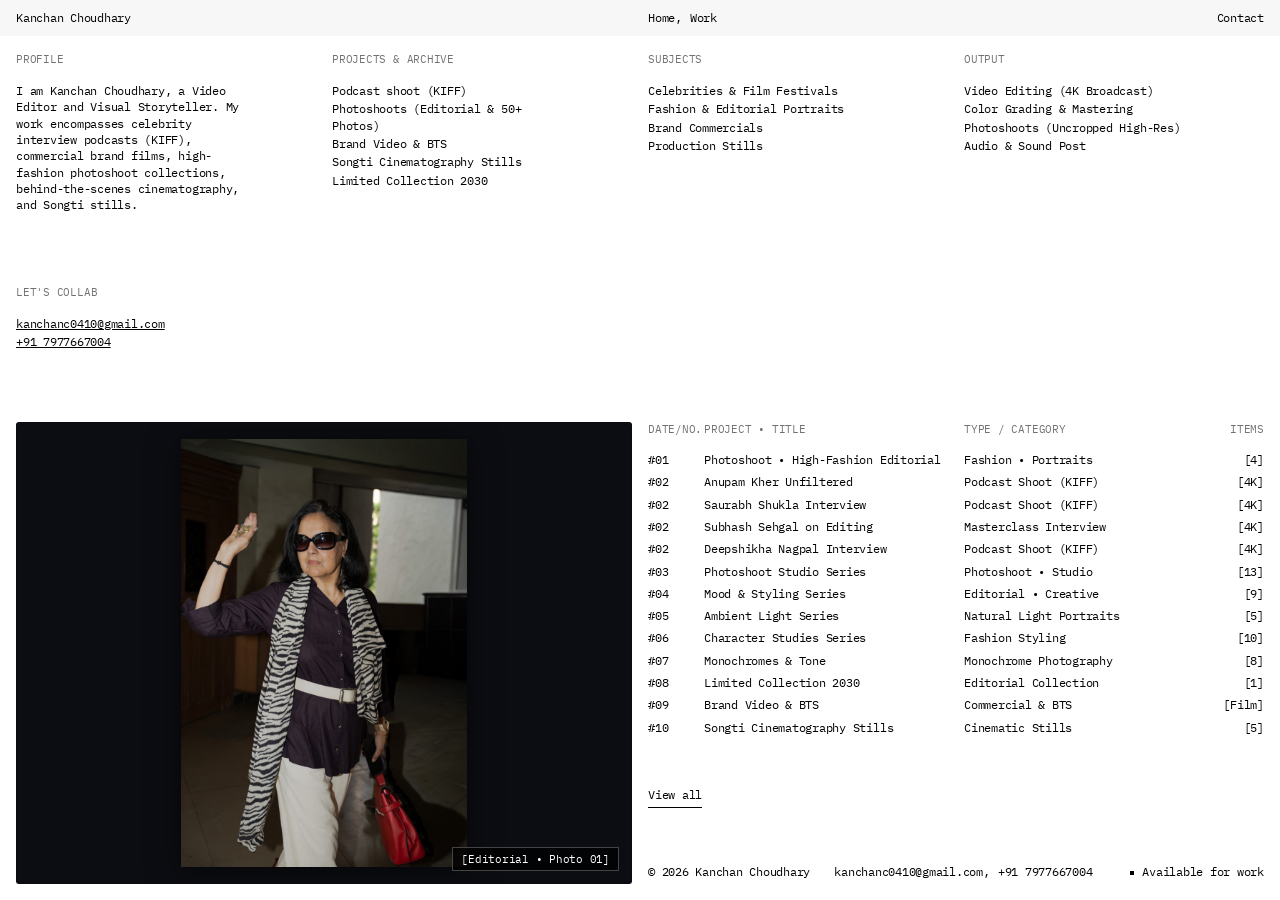
<file: index_felix_backup.html>
<!DOCTYPE html>
<html data-wf-domain="kanchan-portfolio.github.io" lang="en">
<head>
  <meta charset="utf-8"/>
  <title>Kanchan Choudhary — Portfolio &amp; Full Exhibition (All Works)</title>
  <meta content="Portfolio of Kanchan Choudhary — Video Editor &amp; Cinematographer. Full photography archive (60 photographs), High-Fashion Editorial, KIFF celebrity podcasts, brand films, and Songti stills." name="description"/>
  <meta content="Kanchan Choudhary — Portfolio &amp; Full Exhibition" property="og:title"/>
  <meta content="Portfolio of Kanchan Choudhary — Video Editor &amp; Cinematographer. Full photography archive (60 photographs), High-Fashion Editorial, KIFF celebrity podcasts, brand films, and Songti stills." property="og:description"/>
  <meta content="assets/slide_10_1.jpg" property="og:image"/>
  <meta content="width=device-width, initial-scale=1" name="viewport"/>
  
  <!-- Fonts -->
  <link rel="preconnect" href="https://fonts.googleapis.com">
  <link rel="preconnect" href="https://fonts.gstatic.com" crossorigin>
  <link href="https://fonts.googleapis.com/css2?family=IBM+Plex+Mono:ital,wght@0,300;0,400;0,500;0,600;0,700;1,400&display=swap" rel="stylesheet">
  
  <!-- Stylesheets -->
  <link href="https://cdn.prod.website-files.com/6ab6692b52b5a2110575e141/css/felix-kern.webflow.shared.67c341a1a.css" rel="stylesheet" type="text/css"/>
  <link href="css/felix-kern.css" rel="stylesheet" type="text/css"/>

  <style>
    body {
      -webkit-font-smoothing: antialiased;
      -moz-font-smoothing: antialiased;
      font-family: 'IBM Plex Mono', monospace !important;
    }
    .contact-link {
      color: inherit;
      text-decoration: underline;
      transition: opacity 0.2s;
    }
    .contact-link:hover {
      opacity: 0.6;
    }

    /* Friendly Photo Layout - Zero Cropping Across All Screens */
    .hero-image-wrapper {
      background-color: #0c0d12 !important;
      border: 1px solid rgba(0, 0, 0, 0.18) !important;
      border-radius: 3px !important;
      width: 100% !important;
      min-height: 460px !important;
      max-height: 72vh !important;
      aspect-ratio: 4 / 3 !important;
      display: flex !important;
      align-items: center !important;
      justify-content: center !important;
      position: relative !important;
      overflow: hidden !important;
      padding: 16px !important;
      box-sizing: border-box !important;
    }

    .hero-image-wrapper .image.bg-image {
      position: relative !important;
      max-width: 100% !important;
      max-height: 100% !important;
      width: auto !important;
      height: auto !important;
      object-fit: contain !important; /* CRITICAL: Never crop any part of any photo */
      inset: auto !important;
      top: auto !important;
      bottom: auto !important;
      left: auto !important;
      right: auto !important;
      display: block !important;
      margin: auto !important;
      transition: opacity 0.2s ease, transform 0.2s ease;
      filter: drop-shadow(0 4px 16px rgba(0,0,0,0.55));
    }

    .hero-photo-indicator {
      position: absolute;
      bottom: 12px;
      right: 12px;
      background: rgba(0, 0, 0, 0.8);
      color: #fff;
      font-size: 11px;
      padding: 3px 8px;
      border: 1px solid #444;
      font-family: 'IBM Plex Mono', monospace;
      pointer-events: none;
    }

    /* Selected Works Table */
    .selected-works-section {
      display: block;
    }

    .gallery-grid-lightbox {
      display: grid;
      grid-template-columns: repeat(auto-fit, minmax(240px, 1fr));
      gap: 16px;
      max-height: 75vh;
      overflow-y: auto;
      padding: 14px;
    }

    .gallery-grid-lightbox img {
      width: 100%;
      height: auto;
      max-height: 420px;
      object-fit: contain;
      background: #111;
      border: 1px solid #333;
      transition: transform 0.2s;
      cursor: zoom-in;
    }

    .gallery-grid-lightbox img:hover {
      transform: scale(1.02);
      border-color: #fff;
    }
  </style>
</head>
<body>

  <!-- Navigation -->
  <nav class="menu">
    <div class="w-layout-blockcontainer container w-container">
      <div class="menu-content">
        <div class="menu-main">
          <a href="#" aria-current="page" class="logo w-inline-block w--current">
            <div class="body-font">Kanchan Choudhary</div>
          </a>
          <div class="menu-button plus" id="menu-toggle-btn">
            <div class="body-font">[+]</div>
            <div class="menu-button minus"><div class="body-font">[-]</div></div>
          </div>
        </div>
        <div class="menu-info" id="menu-info">
          <div class="menu-items-wrapper">
            <div class="menu-items">
              <a href="index.html" aria-current="page" class="menu-item w-inline-block w--current">
                <div class="menu-link"><div class="body-font">Home</div></div>
                <div class="menu-separator"><div class="body-font">,</div></div>
              </a>
              <a href="work.html" class="menu-item w-inline-block">
                <div class="menu-link"><div class="body-font">Work</div></div>
              </a>
            </div>
            <a href="mailto:kanchanc0410@gmail.com" class="menu-item w-inline-block">
              <div class="menu-link"><div class="body-font">Contact</div></div>
            </a>
          </div>
        </div>
      </div>
    </div>
  </nav>

  <!-- Hero Section -->
  <section class="hero">
    <div class="w-layout-blockcontainer container grow w-container">
      <div class="hero-content">
        
        <!-- Left Column: Bio & Core Disciplines -->
        <div class="hero-blocks">
          <div class="text-block">
            <div class="label-font opacity">Profile</div>
            <h1 class="body-font block-description">
              I am Kanchan Choudhary, a Video Editor and Visual Storyteller. My work encompasses celebrity interview podcasts (KIFF), commercial brand films, high-fashion photoshoot collections, behind-the-scenes cinematography, and Songti stills.
            </h1>
          </div>

          <div class="items-block">
            <div class="label-font opacity">Projects &amp; Archive</div>
            <div class="items">
              <div class="body-font">Podcast shoot (KIFF)</div>
              <div class="body-font">Photoshoots (Editorial &amp; 50+ Photos)</div>
              <div class="body-font">Brand Video &amp; BTS</div>
              <div class="body-font">Songti Cinematography Stills</div>
              <div class="body-font">Limited Collection 2030</div>
            </div>
          </div>

          <div class="items-block">
            <div class="label-font opacity">Subjects</div>
            <div class="items">
              <div class="body-font">Celebrities &amp; Film Festivals</div>
              <div class="body-font">Fashion &amp; Editorial Portraits</div>
              <div class="body-font">Brand Commercials</div>
              <div class="body-font">Production Stills</div>
            </div>
          </div>

          <div class="items-block">
            <div class="label-font opacity">Output</div>
            <div class="items">
              <div class="body-font">Video Editing (4K Broadcast)</div>
              <div class="body-font">Color Grading &amp; Mastering</div>
              <div class="body-font">Photoshoots (Uncropped High-Res)</div>
              <div class="body-font">Audio &amp; Sound Post</div>
            </div>
          </div>

          <div class="items-block">
            <div class="label-font opacity">Let's Collab</div>
            <div class="items">
              <div class="body-font"><a href="mailto:kanchanc0410@gmail.com" class="contact-link">kanchanc0410@gmail.com</a></div>
              <div class="body-font"><a href="tel:7977667004" class="contact-link">+91 7977667004</a></div>
            </div>
          </div>
        </div>

        <!-- Right Column: Visual Preview & Selected Works -->
        <div class="hero-info" id="works">
          
          <!-- Photo-Friendly Hero Layout (100% Uncropped) -->
          <div class="hero-image-wrapper">
            <img src="assets/slide_10_1.jpg" id="hero-dynamic-img" loading="eager" width="Auto" height="Auto" alt="High-Fashion Editorial - Kanchan Choudhary Portfolio" class="image bg-image"/>
            <div class="hero-photo-indicator" id="hero-caption-indicator">[Editorial &bull; Photo 01]</div>
          </div>

          <div class="hero-sections-wrapper">
            
            <!-- Selected Works Table -->
            <div class="selected-works-section" id="section-table">
              <div class="selected-works">
                <div class="block-items-wrapper">
                  <div class="list-works">
                    
                    <!-- Table Header -->
                    <div class="list-works-header">
                      <div class="horizontal-wrapper">
                        <div class="label-font fixed-w opacity">Date/No.</div>
                        <div class="label-font grow opacity">Project &bull; Title</div>
                      </div>
                      <div class="horizontal-wrapper">
                        <div class="label-font grow opacity">Type / Category</div>
                        <div class="label-font fixed-w right opacity">Items</div>
                      </div>
                    </div>

                    <!-- Table Items List -->
                    <div class="w-dyn-list">
                      <div role="list" class="collection-list w-dyn-items">
                        
                        <!-- High-Fashion Editorial Photoshoot -->
                        <div role="listitem" class="w-dyn-item" id="photoshoots">
                          <a href="work.html#cat-editorial" data-title="Photoshoot &bull; High-Fashion Editorial" data-thumb="assets/slide_10_1.jpg" class="list-work-block w-inline-block">
                            <div class="horizontal-wrapper">
                              <div class="date-wrapper">
                                <div class="body-font">#01</div>
                                <div class="background list-work-block-bg"></div>
                              </div>
                              <div class="name-wrapper">
                                <h3 class="body-font grow">Photoshoot &bull; High-Fashion Editorial</h3>
                                <div class="background list-work-block-bg"></div>
                              </div>
                            </div>
                            <div class="horizontal-wrapper">
                              <div class="category-wrapper">
                                <div class="body-font grow">Fashion &bull; Portraits</div>
                                <div class="background list-work-block-bg"></div>
                              </div>
                              <div class="amount-images-wrapper">
                                <div class="body-font">[</div>
                                <div class="background list-work-block-bg"></div>
                                <div class="body-font">4</div>
                                <div class="body-font">]</div>
                              </div>
                            </div>
                          </a>
                        </div>

                        <!-- Anupam Kher KIFF -->
                        <div role="listitem" class="w-dyn-item" id="podcasts">
                          <a href="https://www.youtube.com/watch?v=Sh0jTGE660o" data-video-id="Sh0jTGE660o" data-title="Anupam Kher Unfiltered | Stories, Struggles &amp; Stardom" data-thumb="assets/yt_anupam_kher.jpg" class="list-work-block w-inline-block">
                            <div class="horizontal-wrapper">
                              <div class="date-wrapper">
                                <div class="body-font">#02</div>
                                <div class="background list-work-block-bg"></div>
                              </div>
                              <div class="name-wrapper">
                                <h3 class="body-font grow">Anupam Kher Unfiltered</h3>
                                <div class="background list-work-block-bg"></div>
                              </div>
                            </div>
                            <div class="horizontal-wrapper">
                              <div class="category-wrapper">
                                <div class="body-font grow">Podcast Shoot (KIFF)</div>
                                <div class="background list-work-block-bg"></div>
                              </div>
                              <div class="amount-images-wrapper">
                                <div class="body-font">[</div>
                                <div class="background list-work-block-bg"></div>
                                <div class="body-font">4K</div>
                                <div class="body-font">]</div>
                              </div>
                            </div>
                          </a>
                        </div>

                        <!-- Saurabh Shukla KIFF -->
                        <div role="listitem" class="w-dyn-item">
                          <a href="https://www.youtube.com/watch?v=ojgap437XT8" data-video-id="ojgap437XT8" data-title="Saurabh Shukla Full Interview | Life Story | Bollywood" data-thumb="assets/yt_saurabh_shukla.jpg" class="list-work-block w-inline-block">
                            <div class="horizontal-wrapper">
                              <div class="date-wrapper">
                                <div class="body-font">#02</div>
                                <div class="background list-work-block-bg"></div>
                              </div>
                              <div class="name-wrapper">
                                <h3 class="body-font grow">Saurabh Shukla Interview</h3>
                                <div class="background list-work-block-bg"></div>
                              </div>
                            </div>
                            <div class="horizontal-wrapper">
                              <div class="category-wrapper">
                                <div class="body-font grow">Podcast Shoot (KIFF)</div>
                                <div class="background list-work-block-bg"></div>
                              </div>
                              <div class="amount-images-wrapper">
                                <div class="body-font">[</div>
                                <div class="background list-work-block-bg"></div>
                                <div class="body-font">4K</div>
                                <div class="body-font">]</div>
                              </div>
                            </div>
                          </a>
                        </div>

                        <!-- Subhash Sehgal KIFF -->
                        <div role="listitem" class="w-dyn-item">
                          <a href="https://www.youtube.com/watch?v=AWiazyKn8ak" data-video-id="AWiazyKn8ak" data-title="Subhash Sehgal on Editing Ramayan &amp; Working with Gulzar" data-thumb="assets/yt_subhash_sehgal.jpg" class="list-work-block w-inline-block">
                            <div class="horizontal-wrapper">
                              <div class="date-wrapper">
                                <div class="body-font">#02</div>
                                <div class="background list-work-block-bg"></div>
                              </div>
                              <div class="name-wrapper">
                                <h3 class="body-font grow">Subhash Sehgal on Editing</h3>
                                <div class="background list-work-block-bg"></div>
                              </div>
                            </div>
                            <div class="horizontal-wrapper">
                              <div class="category-wrapper">
                                <div class="body-font grow">Masterclass Interview</div>
                                <div class="background list-work-block-bg"></div>
                              </div>
                              <div class="amount-images-wrapper">
                                <div class="body-font">[</div>
                                <div class="background list-work-block-bg"></div>
                                <div class="body-font">4K</div>
                                <div class="body-font">]</div>
                              </div>
                            </div>
                          </a>
                        </div>

                        <!-- Deepshikha Nagpal KIFF -->
                        <div role="listitem" class="w-dyn-item">
                          <a href="https://www.youtube.com/watch?v=hcNVkH6HhVk" data-video-id="hcNVkH6HhVk" data-title="Deepshikha Nagpal on Failed Marriage &amp; Film Industry" data-thumb="assets/yt_deepshikha_nagpal.jpg" class="list-work-block w-inline-block">
                            <div class="horizontal-wrapper">
                              <div class="date-wrapper">
                                <div class="body-font">#02</div>
                                <div class="background list-work-block-bg"></div>
                              </div>
                              <div class="name-wrapper">
                                <h3 class="body-font grow">Deepshikha Nagpal Interview</h3>
                                <div class="background list-work-block-bg"></div>
                              </div>
                            </div>
                            <div class="horizontal-wrapper">
                              <div class="category-wrapper">
                                <div class="body-font grow">Podcast Shoot (KIFF)</div>
                                <div class="background list-work-block-bg"></div>
                              </div>
                              <div class="amount-images-wrapper">
                                <div class="body-font">[</div>
                                <div class="background list-work-block-bg"></div>
                                <div class="body-font">4K</div>
                                <div class="body-font">]</div>
                              </div>
                            </div>
                          </a>
                        </div>

                        <!-- Photoshoot Studio Series -->
                        <div role="listitem" class="w-dyn-item">
                          <a href="work.html#cat-studio" data-title="Photoshoot &bull; Studio Lighting Series" data-thumb="assets/slide_5_1.jpg" class="list-work-block w-inline-block">
                            <div class="horizontal-wrapper">
                              <div class="date-wrapper">
                                <div class="body-font">#03</div>
                                <div class="background list-work-block-bg"></div>
                              </div>
                              <div class="name-wrapper">
                                <h3 class="body-font grow">Photoshoot Studio Series</h3>
                                <div class="background list-work-block-bg"></div>
                              </div>
                            </div>
                            <div class="horizontal-wrapper">
                              <div class="category-wrapper">
                                <div class="body-font grow">Photoshoot &bull; Studio</div>
                                <div class="background list-work-block-bg"></div>
                              </div>
                              <div class="amount-images-wrapper">
                                <div class="body-font">[</div>
                                <div class="background list-work-block-bg"></div>
                                <div class="body-font">13</div>
                                <div class="body-font">]</div>
                              </div>
                            </div>
                          </a>
                        </div>

                        <!-- Photoshoot Mood & Styling -->
                        <div role="listitem" class="w-dyn-item">
                          <a href="work.html#cat-mood-styling" data-title="Photoshoot &bull; Mood &amp; Styling Series" data-thumb="assets/slide_6_1.jpg" class="list-work-block w-inline-block">
                            <div class="horizontal-wrapper">
                              <div class="date-wrapper">
                                <div class="body-font">#04</div>
                                <div class="background list-work-block-bg"></div>
                              </div>
                              <div class="name-wrapper">
                                <h3 class="body-font grow">Mood &amp; Styling Series</h3>
                                <div class="background list-work-block-bg"></div>
                              </div>
                            </div>
                            <div class="horizontal-wrapper">
                              <div class="category-wrapper">
                                <div class="body-font grow">Editorial &bull; Creative</div>
                                <div class="background list-work-block-bg"></div>
                              </div>
                              <div class="amount-images-wrapper">
                                <div class="body-font">[</div>
                                <div class="background list-work-block-bg"></div>
                                <div class="body-font">9</div>
                                <div class="body-font">]</div>
                              </div>
                            </div>
                          </a>
                        </div>

                        <!-- Photoshoot Ambient Light -->
                        <div role="listitem" class="w-dyn-item">
                          <a href="work.html#cat-ambient-light" data-title="Photoshoot &bull; Ambient Light Series" data-thumb="assets/slide_8_1.jpg" class="list-work-block w-inline-block">
                            <div class="horizontal-wrapper">
                              <div class="date-wrapper">
                                <div class="body-font">#05</div>
                                <div class="background list-work-block-bg"></div>
                              </div>
                              <div class="name-wrapper">
                                <h3 class="body-font grow">Ambient Light Series</h3>
                                <div class="background list-work-block-bg"></div>
                              </div>
                            </div>
                            <div class="horizontal-wrapper">
                              <div class="category-wrapper">
                                <div class="body-font grow">Natural Light Portraits</div>
                                <div class="background list-work-block-bg"></div>
                              </div>
                              <div class="amount-images-wrapper">
                                <div class="body-font">[</div>
                                <div class="background list-work-block-bg"></div>
                                <div class="body-font">5</div>
                                <div class="body-font">]</div>
                              </div>
                            </div>
                          </a>
                        </div>

                        <!-- Photoshoot Character Studies -->
                        <div role="listitem" class="w-dyn-item">
                          <a href="work.html#cat-character" data-title="Photoshoot &bull; Character Studies" data-thumb="assets/slide_11_1.jpg" class="list-work-block w-inline-block">
                            <div class="horizontal-wrapper">
                              <div class="date-wrapper">
                                <div class="body-font">#06</div>
                                <div class="background list-work-block-bg"></div>
                              </div>
                              <div class="name-wrapper">
                                <h3 class="body-font grow">Character Studies Series</h3>
                                <div class="background list-work-block-bg"></div>
                              </div>
                            </div>
                            <div class="horizontal-wrapper">
                              <div class="category-wrapper">
                                <div class="body-font grow">Fashion Styling</div>
                                <div class="background list-work-block-bg"></div>
                              </div>
                              <div class="amount-images-wrapper">
                                <div class="body-font">[</div>
                                <div class="background list-work-block-bg"></div>
                                <div class="body-font">10</div>
                                <div class="body-font">]</div>
                              </div>
                            </div>
                          </a>
                        </div>

                        <!-- Photoshoot Monochromes -->
                        <div role="listitem" class="w-dyn-item">
                          <a href="work.html#cat-monochrome" data-title="Photoshoot &bull; Monochromes &amp; Tone" data-thumb="assets/slide_13_1.jpg" class="list-work-block w-inline-block">
                            <div class="horizontal-wrapper">
                              <div class="date-wrapper">
                                <div class="body-font">#07</div>
                                <div class="background list-work-block-bg"></div>
                              </div>
                              <div class="name-wrapper">
                                <h3 class="body-font grow">Monochromes &amp; Tone</h3>
                                <div class="background list-work-block-bg"></div>
                              </div>
                            </div>
                            <div class="horizontal-wrapper">
                              <div class="category-wrapper">
                                <div class="body-font grow">Monochrome Photography</div>
                                <div class="background list-work-block-bg"></div>
                              </div>
                              <div class="amount-images-wrapper">
                                <div class="body-font">[</div>
                                <div class="background list-work-block-bg"></div>
                                <div class="body-font">8</div>
                                <div class="body-font">]</div>
                              </div>
                            </div>
                          </a>
                        </div>

                        <!-- Limited Collection 2030 -->
                        <div role="listitem" class="w-dyn-item">
                          <a href="work.html#cat-limited-2030" data-title="Limited Collection 2030" data-thumb="assets/slide_15_1.jpg" class="list-work-block w-inline-block">
                            <div class="horizontal-wrapper">
                              <div class="date-wrapper">
                                <div class="body-font">#08</div>
                                <div class="background list-work-block-bg"></div>
                              </div>
                              <div class="name-wrapper">
                                <h3 class="body-font grow">Limited Collection 2030</h3>
                                <div class="background list-work-block-bg"></div>
                              </div>
                            </div>
                            <div class="horizontal-wrapper">
                              <div class="category-wrapper">
                                <div class="body-font grow">Editorial Collection</div>
                                <div class="background list-work-block-bg"></div>
                              </div>
                              <div class="amount-images-wrapper">
                                <div class="body-font">[</div>
                                <div class="background list-work-block-bg"></div>
                                <div class="body-font">1</div>
                                <div class="body-font">]</div>
                              </div>
                            </div>
                          </a>
                        </div>

                        <!-- Brand Commercials & BTS -->
                        <div role="listitem" class="w-dyn-item">
                          <a href="work.html#cat-limited-2030" data-title="Brand Commercials &amp; BTS Productions" data-thumb="assets/slide_1_1.jpg" class="list-work-block w-inline-block">
                            <div class="horizontal-wrapper">
                              <div class="date-wrapper">
                                <div class="body-font">#09</div>
                                <div class="background list-work-block-bg"></div>
                              </div>
                              <div class="name-wrapper">
                                <h3 class="body-font grow">Brand Video &amp; BTS</h3>
                                <div class="background list-work-block-bg"></div>
                              </div>
                            </div>
                            <div class="horizontal-wrapper">
                              <div class="category-wrapper">
                                <div class="body-font grow">Commercial &amp; BTS</div>
                                <div class="background list-work-block-bg"></div>
                              </div>
                              <div class="amount-images-wrapper">
                                <div class="body-font">[</div>
                                <div class="background list-work-block-bg"></div>
                                <div class="body-font">Film</div>
                                <div class="body-font">]</div>
                              </div>
                            </div>
                          </a>
                        </div>

                        <!-- Songti Cinematography Stills -->
                        <div role="listitem" class="w-dyn-item" id="stills">
                          <a href="work.html#cat-songti" data-title="Songti Cinematography Stills" data-thumb="assets/slide_7_1.jpg" class="list-work-block w-inline-block">
                            <div class="horizontal-wrapper">
                              <div class="date-wrapper">
                                <div class="body-font">#10</div>
                                <div class="background list-work-block-bg"></div>
                              </div>
                              <div class="name-wrapper">
                                <h3 class="body-font grow">Songti Cinematography Stills</h3>
                                <div class="background list-work-block-bg"></div>
                              </div>
                            </div>
                            <div class="horizontal-wrapper">
                              <div class="category-wrapper">
                                <div class="body-font grow">Cinematic Stills</div>
                                <div class="background list-work-block-bg"></div>
                              </div>
                              <div class="amount-images-wrapper">
                                <div class="body-font">[</div>
                                <div class="background list-work-block-bg"></div>
                                <div class="body-font">5</div>
                                <div class="body-font">]</div>
                              </div>
                            </div>
                          </a>
                        </div>

                      </div>
                    </div>
                  </div>
                </div>
              </div>
            </div>

            <!-- Exact Felix Kern "View all" Button -->
            <div class="button-wrapper" style="margin-top: 24px; margin-bottom: 32px;">
              <a href="work.html" class="button w-inline-block">
                <div class="body-font">View all</div>
                <div class="button-line"></div>
              </a>
            </div>

            <!-- Footer -->
            <footer class="footer">
              <div class="w-layout-blockcontainer container footer-container w-container">
                <div class="footer-content">
                  <div class="footer-item-wrapper">
                    <div class="body-font">&copy; 2026 Kanchan Choudhary</div>
                    <div class="menu-items">
                      <a href="mailto:kanchanc0410@gmail.com" class="menu-item w-inline-block">
                        <div class="menu-link"><div class="body-font">kanchanc0410@gmail.com</div></div>
                        <div class="menu-separator"><div class="body-font">,</div></div>
                      </a>
                      <a href="tel:7977667004" class="menu-item w-inline-block">
                        <div class="menu-link"><div class="body-font">+91 7977667004</div></div>
                      </a>
                    </div>
                  </div>
                  <div class="availability">
                    <div class="indicator-wrapper"><div class="indicator"></div></div>
                    <div class="body-font">Available for work</div>
                  </div>
                </div>
              </div>
            </footer>

          </div>
        </div>
      </div>
    </div>
  </section>

  <!-- Video & Multi-Photo Lightbox Modal Player -->
  <div id="video-lightbox" style="display:none; position:fixed; top:0; left:0; width:100vw; height:100vh; background:rgba(0,0,0,0.95); z-index:99999; align-items:center; justify-content:center; padding:1.5rem;">
    <div style="position:relative; width:100%; max-width:1050px; background:#000; border:1px solid #333; max-height:92vh; display:flex; flex-direction:column;">
      <div style="display:flex; justify-content:space-between; align-items:center; padding:12px 18px; border-bottom:1px solid #222;">
        <span id="lightbox-caption" style="color:#eee; font-size:13px; font-family:'IBM Plex Mono', monospace;">[Project Title]</span>
        <button id="close-lightbox" style="background:none; border:none; color:#fff; font-family:'IBM Plex Mono', monospace; font-size:14px; cursor:pointer;">[CLOSE &times;]</button>
      </div>
      <div id="lightbox-embed-container" style="position:relative; width:100%; flex-grow:1; overflow:auto;">
        <!-- Embedded YouTube or Photo Gallery Grid -->
      </div>
    </div>
  </div>

  <script src="js/main.js"></script>
</body>
</html>
</file>
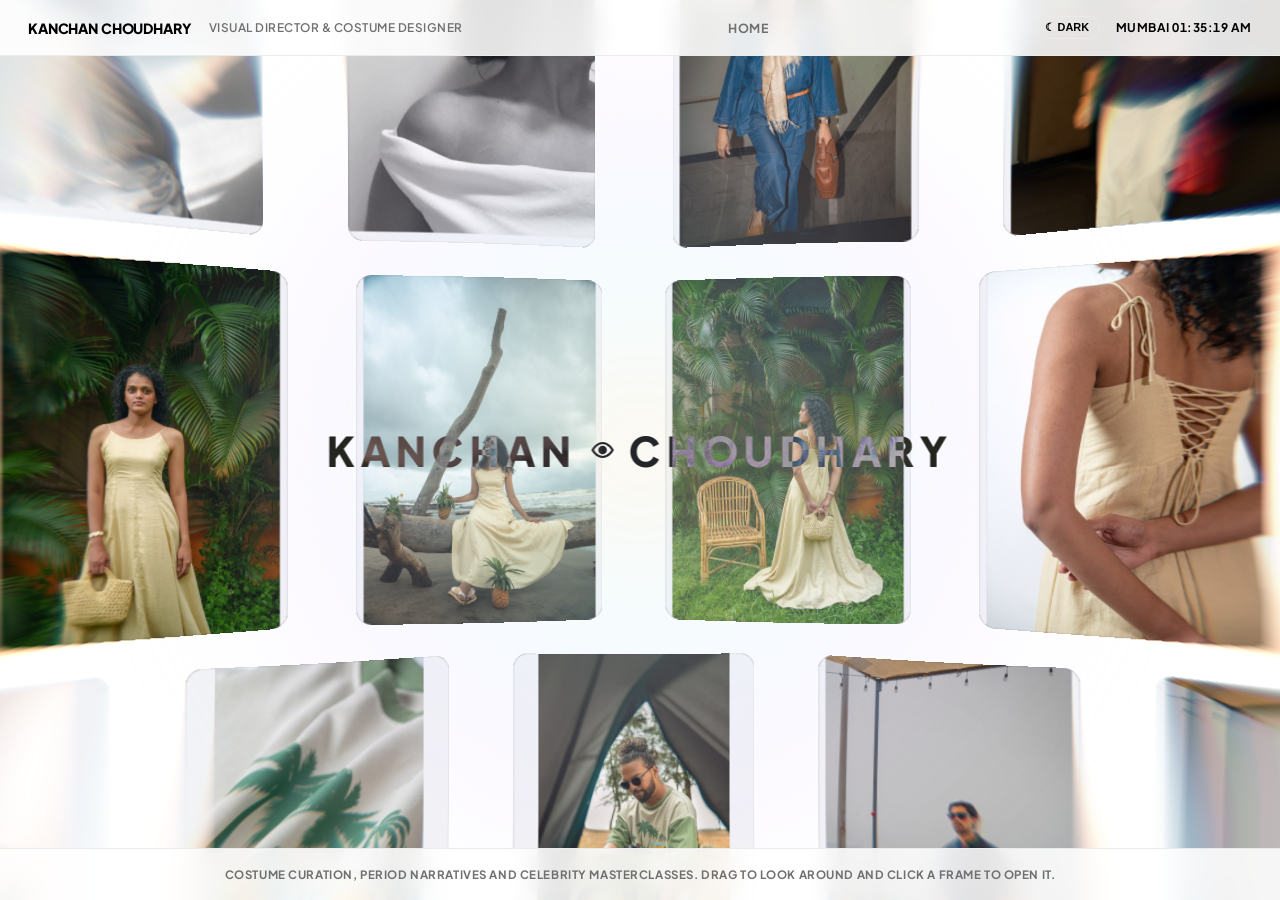
<file: work.html>
<!DOCTYPE html>
<html lang="en">
<head>
  <meta charset="utf-8"/>
  <title>Works Archive — 3D Curved Sphere Gallery | Kanchan Choudhary®</title>
  <meta name="viewport" content="width=device-width, initial-scale=1, maximum-scale=1, viewport-fit=cover"/>
  <meta content="The curated 3D visual archive and works gallery of Kanchan Choudhary. High-fashion haute couture, cinematic character narratives, and 4K celebrity masterclasses." name="description"/>
  <meta content="Works Archive — 3D Curved Sphere Gallery | Kanchan Choudhary®" property="og:title"/>
  <meta content="The curated 3D visual archive and works gallery of Kanchan Choudhary. High-fashion haute couture, cinematic character narratives, and 4K celebrity masterclasses." property="og:description"/>
  <meta content="assets/slide_10_1.jpg" property="og:image"/>

  <!-- Google Fonts: Plus Jakarta Sans & Newsreader -->
  <link rel="preconnect" href="https://fonts.googleapis.com">
  <link rel="preconnect" href="https://fonts.gstatic.com" crossorigin>
  <link href="https://fonts.googleapis.com/css2?family=Newsreader:ital,opsz,wght@0,6..72,300;0,6..72,400;0,6..72,500;1,6..72,300;1,6..72,400&family=Plus+Jakarta+Sans:wght@300;400;500;600;700;800;900&display=swap" rel="stylesheet">

  <!-- Halvor Gallery Stylesheet -->
  <link rel="stylesheet" href="css/halvor.css?v=2.5">
</head>
<body>

  <!-- =========================================================================
       1. FIXED TOP EDITORIAL NAVIGATION (Exact to Halvor Rygg)
       ========================================================================= -->
  <header class="halvor-nav" role="banner">
    <div class="nav-left-brand">
      <a href="index.html" class="brand-link" title="Return to Home">KANCHAN CHOUDHARY</a>
      <span class="brand-subtitle">VISUAL DIRECTOR &amp; COSTUME DESIGNER</span>
    </div>

    <nav class="nav-center-menu" aria-label="Navigation">
      <a href="index.html" class="nav-tab-btn">Home</a>
    </nav>

    <div class="nav-right-meta">
      <button type="button" class="theme-toggle-btn" id="theme-toggle" title="Toggle Light/Dark Theme">☾ DARK</button>
      <span class="live-clock-pill" id="live-clock">MUMBAI 12:00:00 AM</span>
    </div>
  </header>

  <!-- =========================================================================
       2. 3D CURVED SPHERE / CYLINDER CANVAS VIEWPORT
       ========================================================================= -->
  <div class="halvor-gallery-view" id="gallery-view">
    <!-- Iridescent Spectral Rainbow Halo Glow behind the 3D gallery -->
    <div class="sphere-glow-backdrop" aria-hidden="true"></div>

    <canvas id="sphere-canvas"></canvas>

    <!-- Center Eye Brand Watermark (Exact to Halvor "HALVOR (◉) RYGG") -->
    <div class="halvor-center-watermark" id="center-watermark">
      <span>KANCHAN</span>
      <span class="watermark-eye-icon">
        <svg viewBox="0 0 24 24" width="24" height="24" fill="none" stroke="currentColor" stroke-width="2.2">
          <circle cx="12" cy="12" r="3.2" fill="currentColor"/>
          <path d="M2 12s3.6-7 10-7 10 7 10 7-3.6 7-10 7-10-7-10-7z"/>
        </svg>
      </span>
      <span>CHOUDHARY</span>
    </div>
  </div>

  <!-- =========================================================================
       3. BOTTOM EDITORIAL BAR & ACTIVE PROJECT TOOLBAR
       ========================================================================= -->
  <footer class="halvor-bottom-container" id="halvor-bottom-container">
    <!-- State A: Default Instruction Caption -->
    <div class="gallery-instruction-text" id="gallery-instruction">
      COSTUME CURATION, PERIOD NARRATIVES AND CELEBRITY MASTERCLASSES. DRAG TO LOOK AROUND AND CLICK A FRAME TO OPEN IT.
    </div>

    <!-- State B: Active Frame Focus Toolbar -->
    <div class="halvor-active-toolbar" id="active-toolbar">
      <div class="toolbar-side-group">
        <button type="button" class="halvor-btn" id="toolbar-btn-prev">&lsaquo; PREVIOUS</button>
      </div>

      <div class="toolbar-center-meta">
        <span class="focus-project-title" id="focus-title">PROJECT TITLE</span>
        <span class="focus-project-cat" id="focus-cat">CATEGORY &bull; FORMAT &bull; YEAR</span>
      </div>

      <div class="toolbar-side-group">
        <button type="button" class="halvor-btn btn-action-primary" id="toolbar-btn-view">VIEW FULL / PLAY</button>
        <button type="button" class="halvor-btn" id="toolbar-btn-close">CLOSE [ESC]</button>
        <button type="button" class="halvor-btn" id="toolbar-btn-next">NEXT &rsaquo;</button>
      </div>
    </div>
  </footer>

  <!-- =========================================================================
       4. FULLSCREEN INSPECTION MODAL (4K Masterclasses & Stills - Uncropped, Rounded)
       ========================================================================= -->
  <div class="halvor-modal-backdrop" id="halvor-modal" role="dialog" aria-modal="true" aria-label="Project Preview">
    <div class="halvor-modal-window">
      <button type="button" class="modal-close-pill" id="modal-close" aria-label="Close Preview">CLOSE &times;</button>
      <div class="modal-media-wrap" id="modal-media-wrap">
        <!-- Injected via JavaScript -->
      </div>
      <div class="modal-info-bar">
        <div>
          <h2 class="modal-title" id="modal-title">Project Title</h2>
          <p class="modal-details" id="modal-details">Metadata and credits</p>
        </div>
      </div>
    </div>
  </div>

  <!-- Vendor Three.js & Halvor Gallery Engine -->
  <script src="js/vendor/three.min.js"></script>
  <script src="js/halvor.js?v=2.5"></script>
</body>
</html>
</file>
<file: css/felix-kern.css>
html {
  -webkit-text-size-adjust: 100%;
  -ms-text-size-adjust: 100%;
  font-family: sans-serif;
}

body {
  margin: 0;
}

article, aside, details, figcaption, figure, footer, header, hgroup, main, menu, nav, section, summary {
  display: block;
}

audio, canvas, progress, video {
  vertical-align: baseline;
  display: inline-block;
}

audio:not([controls]) {
  height: 0;
  display: none;
}

[hidden], template {
  display: none;
}

a {
  background-color: #0000;
}

a:active, a:hover {
  outline: 0;
}

abbr[title] {
  border-bottom: 1px dotted;
}

b, strong {
  font-weight: bold;
}

dfn {
  font-style: italic;
}

h1 {
  margin: .67em 0;
  font-size: 2em;
}

mark {
  color: #000;
  background: #ff0;
}

small {
  font-size: 80%;
}

sub, sup {
  vertical-align: baseline;
  font-size: 75%;
  line-height: 0;
  position: relative;
}

sup {
  top: -.5em;
}

sub {
  bottom: -.25em;
}

img {
  border: 0;
}

svg:not(:root) {
  overflow: hidden;
}

hr {
  box-sizing: content-box;
  height: 0;
}

pre {
  overflow: auto;
}

code, kbd, pre, samp {
  font-family: monospace;
  font-size: 1em;
}

button, input, optgroup, select, textarea {
  color: inherit;
  font: inherit;
  margin: 0;
}

button {
  overflow: visible;
}

button, select {
  text-transform: none;
}

button, html input[type="button"], input[type="reset"] {
  -webkit-appearance: button;
  cursor: pointer;
}

button[disabled], html input[disabled] {
  cursor: default;
}

button::-moz-focus-inner, input::-moz-focus-inner {
  border: 0;
  padding: 0;
}

input {
  line-height: normal;
}

input[type="checkbox"], input[type="radio"] {
  box-sizing: border-box;
  padding: 0;
}

input[type="number"]::-webkit-inner-spin-button, input[type="number"]::-webkit-outer-spin-button {
  height: auto;
}

input[type="search"] {
  -webkit-appearance: none;
}

input[type="search"]::-webkit-search-cancel-button, input[type="search"]::-webkit-search-decoration {
  -webkit-appearance: none;
}

legend {
  border: 0;
  padding: 0;
}

textarea {
  overflow: auto;
}

optgroup {
  font-weight: bold;
}

table {
  border-collapse: collapse;
  border-spacing: 0;
}

td, th {
  padding: 0;
}

@font-face {
  font-family: webflow-icons;
  src: url("[data-uri]") format("truetype");
  font-weight: normal;
  font-style: normal;
}

[class^="w-icon-"], [class*=" w-icon-"] {
  speak: none;
  font-variant: normal;
  text-transform: none;
  -webkit-font-smoothing: antialiased;
  -moz-osx-font-smoothing: grayscale;
  font-style: normal;
  font-weight: normal;
  line-height: 1;
  font-family: webflow-icons !important;
}

.w-icon-slider-right:before {
  content: "";
}

.w-icon-slider-left:before {
  content: "";
}

.w-icon-nav-menu:before {
  content: "";
}

.w-icon-arrow-down:before, .w-icon-dropdown-toggle:before {
  content: "";
}

.w-icon-file-upload-remove:before {
  content: "";
}

.w-icon-file-upload-icon:before {
  content: "";
}

* {
  box-sizing: border-box;
}

html {
  height: 100%;
}

body {
  color: #333;
  background-color: #fff;
  min-height: 100%;
  margin: 0;
  font-family: Arial, sans-serif;
  font-size: 14px;
  line-height: 20px;
}

img {
  vertical-align: middle;
  max-width: 100%;
  display: inline-block;
}

html.w-mod-touch * {
  background-attachment: scroll !important;
}

.w-block {
  display: block;
}

.w-inline-block {
  max-width: 100%;
  display: inline-block;
}

.w-clearfix:before, .w-clearfix:after {
  content: " ";
  grid-area: 1 / 1 / 2 / 2;
  display: table;
}

.w-clearfix:after {
  clear: both;
}

.w-hidden {
  display: none;
}

.w-button {
  color: #fff;
  line-height: inherit;
  cursor: pointer;
  background-color: #3898ec;
  border: 0;
  border-radius: 0;
  padding: 9px 15px;
  text-decoration: none;
  display: inline-block;
}

input.w-button {
  -webkit-appearance: button;
}

:where(button.w-popover-trigger) {
  color: inherit;
  cursor: pointer;
  font: inherit;
  line-height: inherit;
  text-align: inherit;
  -webkit-text-decoration: inherit;
  text-decoration: inherit;
  background-color: #0000;
  border: 0;
  margin: 0;
  padding: 0;
}

.w-popover {
  position-anchor: none;
}

.w-popover[popover]:not(:popover-open) {
  display: none;
}

html[data-w-dynpage] [data-w-cloak] {
  color: #0000 !important;
}

.w-code-block {
  margin: unset;
}

pre.w-code-block code {
  all: inherit;
}

pre.w-code-block code > span {
  display: block !important;
}

.w-optimization {
  display: contents;
}

.w-webflow-badge, .w-webflow-badge > img {
  box-sizing: unset;
  width: unset;
  height: unset;
  max-height: unset;
  max-width: unset;
  min-height: unset;
  min-width: unset;
  margin: unset;
  padding: unset;
  float: unset;
  clear: unset;
  border: unset;
  border-radius: unset;
  background: unset;
  background-image: unset;
  background-position: unset;
  background-size: unset;
  background-repeat: unset;
  background-origin: unset;
  background-clip: unset;
  background-attachment: unset;
  background-color: unset;
  box-shadow: unset;
  transform: unset;
  direction: unset;
  font-family: unset;
  font-weight: unset;
  color: unset;
  font-size: unset;
  line-height: unset;
  font-style: unset;
  font-variant: unset;
  text-align: unset;
  letter-spacing: unset;
  -webkit-text-decoration: unset;
  text-decoration: unset;
  text-indent: unset;
  text-transform: unset;
  list-style-type: unset;
  text-shadow: unset;
  vertical-align: unset;
  cursor: unset;
  white-space: unset;
  word-break: unset;
  word-spacing: unset;
  word-wrap: unset;
  transition: unset;
}

.w-webflow-badge {
  white-space: nowrap;
  cursor: pointer;
  box-shadow: 0 0 0 1px #0000001a, 0 1px 3px #0000001a;
  visibility: visible !important;
  opacity: 1 !important;
  z-index: 2147483647 !important;
  color: #aaadb0 !important;
  width: auto !important;
  height: auto !important;
  overflow: unset !important;
  background-color: #fff !important;
  border-radius: 3px !important;
  margin: 0 !important;
  padding: 6px !important;
  font-size: 12px !important;
  line-height: 14px !important;
  text-decoration: none !important;
  display: inline-block !important;
  position: fixed !important;
  inset: auto 12px 12px auto !important;
  transform: none !important;
}

.w-webflow-badge > img {
  position: unset;
  visibility: unset !important;
  opacity: 1 !important;
  vertical-align: middle !important;
  display: inline-block !important;
}

h1, h2, h3, h4, h5, h6 {
  margin-bottom: 10px;
  font-weight: bold;
}

h1 {
  margin-top: 20px;
  font-size: 38px;
  line-height: 44px;
}

h2 {
  margin-top: 20px;
  font-size: 32px;
  line-height: 36px;
}

h3 {
  margin-top: 20px;
  font-size: 24px;
  line-height: 30px;
}

h4 {
  margin-top: 10px;
  font-size: 18px;
  line-height: 24px;
}

h5 {
  margin-top: 10px;
  font-size: 14px;
  line-height: 20px;
}

h6 {
  margin-top: 10px;
  font-size: 12px;
  line-height: 18px;
}

p {
  margin-top: 0;
  margin-bottom: 10px;
}

blockquote {
  border-left: 5px solid #e2e2e2;
  margin: 0 0 10px;
  padding: 10px 20px;
  font-size: 18px;
  line-height: 22px;
}

figure {
  margin: 0 0 10px;
}

figcaption {
  text-align: center;
  margin-top: 5px;
}

ul, ol {
  margin-top: 0;
  margin-bottom: 10px;
  padding-left: 40px;
}

.w-list-unstyled {
  padding-left: 0;
  list-style: none;
}

.w-embed:before, .w-embed:after {
  content: " ";
  grid-area: 1 / 1 / 2 / 2;
  display: table;
}

.w-embed:after {
  clear: both;
}

.w-video {
  width: 100%;
  padding: 0;
  position: relative;
}

.w-video iframe, .w-video object, .w-video embed {
  border: none;
  width: 100%;
  height: 100%;
  position: absolute;
  top: 0;
  left: 0;
}

fieldset {
  border: 0;
  margin: 0;
  padding: 0;
}

button, [type="button"], [type="reset"] {
  cursor: pointer;
  -webkit-appearance: button;
  border: 0;
}

.w-form {
  margin: 0 0 15px;
}

.w-form-done {
  text-align: center;
  background-color: #ddd;
  padding: 20px;
  display: none;
}

.w-form-fail {
  background-color: #ffdede;
  margin-top: 10px;
  padding: 10px;
  display: none;
}

label {
  margin-bottom: 5px;
  font-weight: bold;
  display: block;
}

.w-input, .w-select {
  color: #333;
  vertical-align: middle;
  background-color: #fff;
  border: 1px solid #ccc;
  width: 100%;
  height: 38px;
  margin-bottom: 10px;
  padding: 8px 12px;
  font-size: 14px;
  line-height: 1.42857;
  display: block;
}

.w-input::placeholder, .w-select::placeholder {
  color: #999;
}

.w-input:focus, .w-select:focus {
  border-color: #3898ec;
  outline: 0;
}

.w-input[disabled], .w-select[disabled], .w-input[readonly], .w-select[readonly], fieldset[disabled] .w-input, fieldset[disabled] .w-select {
  cursor: not-allowed;
}

.w-input[disabled]:not(.w-input-disabled), .w-select[disabled]:not(.w-input-disabled), .w-input[readonly], .w-select[readonly], fieldset[disabled]:not(.w-input-disabled) .w-input, fieldset[disabled]:not(.w-input-disabled) .w-select {
  background-color: #eee;
}

textarea.w-input, textarea.w-select {
  height: auto;
}

.w-select {
  background-color: #f3f3f3;
}

.w-select[multiple] {
  height: auto;
}

.w-form-label {
  cursor: pointer;
  margin-bottom: 0;
  font-weight: normal;
  display: inline-block;
}

.w-radio {
  margin-bottom: 5px;
  padding-left: 20px;
  display: block;
}

.w-radio:before, .w-radio:after {
  content: " ";
  grid-area: 1 / 1 / 2 / 2;
  display: table;
}

.w-radio:after {
  clear: both;
}

.w-radio-input {
  float: left;
  margin: 3px 0 0 -20px;
  line-height: normal;
}

.w-file-upload {
  margin-bottom: 10px;
  display: block;
}

.w-file-upload-input {
  opacity: 0;
  z-index: -100;
  width: .1px;
  height: .1px;
  position: absolute;
  overflow: hidden;
}

.w-file-upload-default, .w-file-upload-uploading, .w-file-upload-success {
  color: #333;
  display: inline-block;
}

.w-file-upload-error {
  margin-top: 10px;
  display: block;
}

.w-file-upload-default.w-hidden, .w-file-upload-uploading.w-hidden, .w-file-upload-error.w-hidden, .w-file-upload-success.w-hidden {
  display: none;
}

.w-file-upload-uploading-btn {
  cursor: pointer;
  background-color: #fafafa;
  border: 1px solid #ccc;
  margin: 0;
  padding: 8px 12px;
  font-size: 14px;
  font-weight: normal;
  display: flex;
}

.w-file-upload-file {
  background-color: #fafafa;
  border: 1px solid #ccc;
  flex-grow: 1;
  justify-content: space-between;
  margin: 0;
  padding: 8px 9px 8px 11px;
  display: flex;
}

.w-file-upload-file-name {
  font-size: 14px;
  font-weight: normal;
  display: block;
}

.w-file-remove-link {
  cursor: pointer;
  width: auto;
  height: auto;
  margin-top: 3px;
  margin-left: 10px;
  padding: 3px;
  display: block;
}

.w-icon-file-upload-remove {
  margin: auto;
  font-size: 10px;
}

.w-file-upload-error-msg {
  color: #ea384c;
  padding: 2px 0;
  display: inline-block;
}

.w-file-upload-info {
  padding: 0 12px;
  line-height: 38px;
  display: inline-block;
}

.w-file-upload-label {
  cursor: pointer;
  background-color: #fafafa;
  border: 1px solid #ccc;
  margin: 0;
  padding: 8px 12px;
  font-size: 14px;
  font-weight: normal;
  display: inline-block;
}

.w-icon-file-upload-icon, .w-icon-file-upload-uploading {
  width: 20px;
  margin-right: 8px;
  display: inline-block;
}

.w-icon-file-upload-uploading {
  height: 20px;
}

.w-container {
  max-width: 940px;
  margin-left: auto;
  margin-right: auto;
}

.w-container:before, .w-container:after {
  content: " ";
  grid-area: 1 / 1 / 2 / 2;
  display: table;
}

.w-container:after {
  clear: both;
}

.w-container .w-row {
  margin-left: -10px;
  margin-right: -10px;
}

.w-row:before, .w-row:after {
  content: " ";
  grid-area: 1 / 1 / 2 / 2;
  display: table;
}

.w-row:after {
  clear: both;
}

.w-row .w-row {
  margin-left: 0;
  margin-right: 0;
}

.w-col {
  float: left;
  width: 100%;
  min-height: 1px;
  padding-left: 10px;
  padding-right: 10px;
  position: relative;
}

.w-col .w-col {
  padding-left: 0;
  padding-right: 0;
}

.w-col-1 {
  width: 8.33333%;
}

.w-col-2 {
  width: 16.6667%;
}

.w-col-3 {
  width: 25%;
}

.w-col-4 {
  width: 33.3333%;
}

.w-col-5 {
  width: 41.6667%;
}

.w-col-6 {
  width: 50%;
}

.w-col-7 {
  width: 58.3333%;
}

.w-col-8 {
  width: 66.6667%;
}

.w-col-9 {
  width: 75%;
}

.w-col-10 {
  width: 83.3333%;
}

.w-col-11 {
  width: 91.6667%;
}

.w-col-12 {
  width: 100%;
}

.w-hidden-main {
  display: none !important;
}

@media screen and (max-width: 991px) {
  .w-container {
    max-width: 728px;
  }

  .w-hidden-main {
    display: inherit !important;
  }

  .w-hidden-medium {
    display: none !important;
  }

  .w-col-medium-1 {
    width: 8.33333%;
  }

  .w-col-medium-2 {
    width: 16.6667%;
  }

  .w-col-medium-3 {
    width: 25%;
  }

  .w-col-medium-4 {
    width: 33.3333%;
  }

  .w-col-medium-5 {
    width: 41.6667%;
  }

  .w-col-medium-6 {
    width: 50%;
  }

  .w-col-medium-7 {
    width: 58.3333%;
  }

  .w-col-medium-8 {
    width: 66.6667%;
  }

  .w-col-medium-9 {
    width: 75%;
  }

  .w-col-medium-10 {
    width: 83.3333%;
  }

  .w-col-medium-11 {
    width: 91.6667%;
  }

  .w-col-medium-12 {
    width: 100%;
  }

  .w-col-stack {
    width: 100%;
    left: auto;
    right: auto;
  }
}

@media screen and (max-width: 767px) {
  .w-hidden-main, .w-hidden-medium {
    display: inherit !important;
  }

  .w-hidden-small {
    display: none !important;
  }

  .w-row, .w-container .w-row {
    margin-left: 0;
    margin-right: 0;
  }

  .w-col {
    width: 100%;
    left: auto;
    right: auto;
  }

  .w-col-small-1 {
    width: 8.33333%;
  }

  .w-col-small-2 {
    width: 16.6667%;
  }

  .w-col-small-3 {
    width: 25%;
  }

  .w-col-small-4 {
    width: 33.3333%;
  }

  .w-col-small-5 {
    width: 41.6667%;
  }

  .w-col-small-6 {
    width: 50%;
  }

  .w-col-small-7 {
    width: 58.3333%;
  }

  .w-col-small-8 {
    width: 66.6667%;
  }

  .w-col-small-9 {
    width: 75%;
  }

  .w-col-small-10 {
    width: 83.3333%;
  }

  .w-col-small-11 {
    width: 91.6667%;
  }

  .w-col-small-12 {
    width: 100%;
  }
}

@media screen and (max-width: 479px) {
  .w-container {
    max-width: none;
  }

  .w-hidden-main, .w-hidden-medium, .w-hidden-small {
    display: inherit !important;
  }

  .w-hidden-tiny {
    display: none !important;
  }

  .w-col {
    width: 100%;
  }

  .w-col-tiny-1 {
    width: 8.33333%;
  }

  .w-col-tiny-2 {
    width: 16.6667%;
  }

  .w-col-tiny-3 {
    width: 25%;
  }

  .w-col-tiny-4 {
    width: 33.3333%;
  }

  .w-col-tiny-5 {
    width: 41.6667%;
  }

  .w-col-tiny-6 {
    width: 50%;
  }

  .w-col-tiny-7 {
    width: 58.3333%;
  }

  .w-col-tiny-8 {
    width: 66.6667%;
  }

  .w-col-tiny-9 {
    width: 75%;
  }

  .w-col-tiny-10 {
    width: 83.3333%;
  }

  .w-col-tiny-11 {
    width: 91.6667%;
  }

  .w-col-tiny-12 {
    width: 100%;
  }
}

.w-widget {
  position: relative;
}

.w-widget-map {
  width: 100%;
  height: 400px;
}

.w-widget-map label {
  width: auto;
  display: inline;
}

.w-widget-map img {
  max-width: inherit;
}

.w-widget-map .gm-style-iw {
  text-align: center;
}

.w-widget-map .gm-style-iw > button {
  display: none !important;
}

.w-widget-twitter {
  overflow: hidden;
}

.w-widget-twitter-count-shim {
  vertical-align: top;
  text-align: center;
  background: #fff;
  border: 1px solid #758696;
  border-radius: 3px;
  width: 28px;
  height: 20px;
  display: inline-block;
  position: relative;
}

.w-widget-twitter-count-shim * {
  pointer-events: none;
  -webkit-user-select: none;
  user-select: none;
}

.w-widget-twitter-count-shim .w-widget-twitter-count-inner {
  text-align: center;
  color: #999;
  font-family: serif;
  font-size: 15px;
  line-height: 12px;
  position: relative;
}

.w-widget-twitter-count-shim .w-widget-twitter-count-clear {
  display: block;
  position: relative;
}

.w-widget-twitter-count-shim.w--large {
  width: 36px;
  height: 28px;
}

.w-widget-twitter-count-shim.w--large .w-widget-twitter-count-inner {
  font-size: 18px;
  line-height: 18px;
}

.w-widget-twitter-count-shim:not(.w--vertical) {
  margin-left: 5px;
  margin-right: 8px;
}

.w-widget-twitter-count-shim:not(.w--vertical).w--large {
  margin-left: 6px;
}

.w-widget-twitter-count-shim:not(.w--vertical):before, .w-widget-twitter-count-shim:not(.w--vertical):after {
  content: " ";
  pointer-events: none;
  border: solid #0000;
  width: 0;
  height: 0;
  position: absolute;
  top: 50%;
  left: 0;
}

.w-widget-twitter-count-shim:not(.w--vertical):before {
  border-width: 4px;
  border-color: #75869600 #5d6c7b #75869600 #75869600;
  margin-top: -4px;
  margin-left: -9px;
}

.w-widget-twitter-count-shim:not(.w--vertical).w--large:before {
  border-width: 5px;
  margin-top: -5px;
  margin-left: -10px;
}

.w-widget-twitter-count-shim:not(.w--vertical):after {
  border-width: 4px;
  border-color: #fff0 #fff #fff0 #fff0;
  margin-top: -4px;
  margin-left: -8px;
}

.w-widget-twitter-count-shim:not(.w--vertical).w--large:after {
  border-width: 5px;
  margin-top: -5px;
  margin-left: -9px;
}

.w-widget-twitter-count-shim.w--vertical {
  width: 61px;
  height: 33px;
  margin-bottom: 8px;
}

.w-widget-twitter-count-shim.w--vertical:before, .w-widget-twitter-count-shim.w--vertical:after {
  content: " ";
  pointer-events: none;
  border: solid #0000;
  width: 0;
  height: 0;
  position: absolute;
  top: 100%;
  left: 50%;
}

.w-widget-twitter-count-shim.w--vertical:before {
  border-width: 5px;
  border-color: #5d6c7b #75869600 #75869600;
  margin-left: -5px;
}

.w-widget-twitter-count-shim.w--vertical:after {
  border-width: 4px;
  border-color: #fff #fff0 #fff0;
  margin-left: -4px;
}

.w-widget-twitter-count-shim.w--vertical .w-widget-twitter-count-inner {
  font-size: 18px;
  line-height: 22px;
}

.w-widget-twitter-count-shim.w--vertical.w--large {
  width: 76px;
}

.w-background-video {
  color: #fff;
  height: 500px;
  position: relative;
  overflow: hidden;
}

.w-background-video > video {
  object-fit: cover;
  z-index: -100;
  background-position: 50%;
  background-size: cover;
  width: 100%;
  height: 100%;
  margin: auto;
  position: absolute;
  inset: -100%;
}

.w-background-video > video::-webkit-media-controls-start-playback-button {
  -webkit-appearance: none;
  display: none !important;
}

.w-background-video--control {
  background-color: #0000;
  padding: 0;
  position: absolute;
  bottom: 1em;
  right: 1em;
}

.w-background-video--control > [hidden] {
  display: none !important;
}

.w-slider {
  text-align: center;
  clear: both;
  -webkit-tap-highlight-color: #0000;
  tap-highlight-color: #0000;
  background: #ddd;
  height: 300px;
  position: relative;
}

.w-slider-mask {
  z-index: 1;
  white-space: nowrap;
  height: 100%;
  display: block;
  position: relative;
  left: 0;
  right: 0;
  overflow: hidden;
}

.w-slide {
  vertical-align: top;
  white-space: normal;
  text-align: left;
  width: 100%;
  height: 100%;
  display: inline-block;
  position: relative;
}

.w-slider-nav {
  z-index: 2;
  text-align: center;
  -webkit-tap-highlight-color: #0000;
  tap-highlight-color: #0000;
  height: 40px;
  margin: auto;
  padding-top: 10px;
  position: absolute;
  inset: auto 0 0;
}

.w-slider-nav.w-round > div {
  border-radius: 100%;
}

.w-slider-nav.w-num > div {
  width: auto;
  height: auto;
  font-size: inherit;
  line-height: inherit;
  padding: .2em .5em;
}

.w-slider-nav.w-shadow > div {
  box-shadow: 0 0 3px #3336;
}

.w-slider-nav-invert {
  color: #fff;
}

.w-slider-nav-invert > div {
  background-color: #2226;
}

.w-slider-nav-invert > div.w-active {
  background-color: #222;
}

.w-slider-dot {
  cursor: pointer;
  background-color: #fff6;
  width: 1em;
  height: 1em;
  margin: 0 3px .5em;
  transition: background-color .1s, color .1s;
  display: inline-block;
  position: relative;
}

.w-slider-dot.w-active {
  background-color: #fff;
}

.w-slider-dot:focus {
  outline: none;
  box-shadow: 0 0 0 2px #fff;
}

.w-slider-dot:focus.w-active {
  box-shadow: none;
}

.w-slider-arrow-left, .w-slider-arrow-right {
  cursor: pointer;
  color: #fff;
  -webkit-tap-highlight-color: #0000;
  tap-highlight-color: #0000;
  -webkit-user-select: none;
  user-select: none;
  width: 80px;
  margin: auto;
  font-size: 40px;
  position: absolute;
  inset: 0;
  overflow: hidden;
}

.w-slider-arrow-left [class^="w-icon-"], .w-slider-arrow-right [class^="w-icon-"], .w-slider-arrow-left [class*=" w-icon-"], .w-slider-arrow-right [class*=" w-icon-"] {
  position: absolute;
}

.w-slider-arrow-left:focus, .w-slider-arrow-right:focus {
  outline: 0;
}

.w-slider-arrow-left {
  z-index: 3;
  right: auto;
}

.w-slider-arrow-right {
  z-index: 4;
  left: auto;
}

.w-icon-slider-left, .w-icon-slider-right {
  width: 1em;
  height: 1em;
  margin: auto;
  inset: 0;
}

.w-slider-aria-label {
  clip: rect(0 0 0 0);
  border: 0;
  width: 1px;
  height: 1px;
  margin: -1px;
  padding: 0;
  position: absolute;
  overflow: hidden;
}

.w-slider-force-show {
  display: block !important;
}

.w-dropdown {
  text-align: left;
  z-index: 900;
  margin-left: auto;
  margin-right: auto;
  display: inline-block;
  position: relative;
}

.w-dropdown-btn, .w-dropdown-toggle, .w-dropdown-link {
  vertical-align: top;
  color: #222;
  text-align: left;
  white-space: nowrap;
  margin-left: auto;
  margin-right: auto;
  padding: 20px;
  text-decoration: none;
  position: relative;
}

.w-dropdown-toggle {
  -webkit-user-select: none;
  user-select: none;
  cursor: pointer;
  padding-right: 40px;
  display: inline-block;
}

.w-dropdown-toggle:focus {
  outline: 0;
}

.w-icon-dropdown-toggle {
  width: 1em;
  height: 1em;
  margin: auto 20px auto auto;
  position: absolute;
  top: 0;
  bottom: 0;
  right: 0;
}

.w-dropdown-list {
  background: #ddd;
  min-width: 100%;
  display: none;
  position: absolute;
}

.w-dropdown-list.w--open {
  display: block;
}

.w-dropdown-link {
  color: #222;
  padding: 10px 20px;
  display: block;
}

.w-dropdown-link.w--current {
  color: #0082f3;
}

.w-dropdown-link:focus {
  outline: 0;
}

.w-lightbox-backdrop {
  cursor: auto;
  letter-spacing: normal;
  text-indent: 0;
  text-shadow: none;
  text-transform: none;
  visibility: visible;
  white-space: normal;
  word-break: normal;
  word-spacing: normal;
  word-wrap: normal;
  color: #fff;
  text-align: center;
  z-index: 2000;
  opacity: 0;
  -webkit-user-select: none;
  -moz-user-select: none;
  -webkit-tap-highlight-color: transparent;
  background: #000000e6;
  outline: 0;
  font-family: Helvetica Neue, Helvetica, Ubuntu, Segoe UI, Verdana, sans-serif;
  font-size: 17px;
  font-style: normal;
  font-weight: 300;
  line-height: 1.2;
  list-style: disc;
  position: fixed;
  inset: 0;
  -webkit-transform: translate(0);
}

.w-lightbox-backdrop, .w-lightbox-container {
  -webkit-overflow-scrolling: touch;
  height: 100%;
  overflow: auto;
}

.w-lightbox-content {
  height: 100vh;
  position: relative;
  overflow: hidden;
}

.w-lightbox-view {
  opacity: 0;
  width: 100vw;
  height: 100vh;
  position: absolute;
}

.w-lightbox-view:before {
  content: "";
  height: 100vh;
}

.w-lightbox-group, .w-lightbox-group .w-lightbox-view, .w-lightbox-group .w-lightbox-view:before {
  height: 86vh;
}

.w-lightbox-frame, .w-lightbox-view:before {
  vertical-align: middle;
  display: inline-block;
}

.w-lightbox-figure {
  margin: 0;
  position: relative;
}

.w-lightbox-group .w-lightbox-figure {
  cursor: pointer;
}

.w-lightbox-img {
  width: auto;
  max-width: none;
  height: auto;
}

.w-lightbox-image {
  float: none;
  max-width: 100vw;
  max-height: 100vh;
  display: block;
}

.w-lightbox-group .w-lightbox-image {
  max-height: 86vh;
}

.w-lightbox-caption {
  text-align: left;
  text-overflow: ellipsis;
  white-space: nowrap;
  background: #0006;
  padding: .5em 1em;
  position: absolute;
  bottom: 0;
  left: 0;
  right: 0;
  overflow: hidden;
}

.w-lightbox-embed {
  width: 100%;
  height: 100%;
  position: absolute;
  inset: 0;
}

.w-lightbox-control {
  cursor: pointer;
  background-position: center;
  background-repeat: no-repeat;
  background-size: 24px;
  width: 4em;
  transition: all .3s;
  position: absolute;
  top: 0;
}

.w-lightbox-left {
  background-image: url("[data-uri]");
  display: none;
  bottom: 0;
  left: 0;
}

.w-lightbox-right {
  background-image: url("[data-uri]");
  display: none;
  bottom: 0;
  right: 0;
}

.w-lightbox-close {
  background-image: url("[data-uri]");
  background-size: 18px;
  height: 2.6em;
  right: 0;
}

.w-lightbox-strip {
  white-space: nowrap;
  padding: 0 1vh;
  line-height: 0;
  position: absolute;
  bottom: 0;
  left: 0;
  right: 0;
  overflow: auto hidden;
}

.w-lightbox-item {
  box-sizing: content-box;
  cursor: pointer;
  width: 10vh;
  padding: 2vh 1vh;
  display: inline-block;
  -webkit-transform: translate3d(0, 0, 0);
}

.w-lightbox-active {
  opacity: .3;
}

.w-lightbox-thumbnail {
  background: #222;
  height: 10vh;
  position: relative;
  overflow: hidden;
}

.w-lightbox-thumbnail-image {
  position: absolute;
  top: 0;
  left: 0;
}

.w-lightbox-thumbnail .w-lightbox-tall {
  width: 100%;
  top: 50%;
  transform: translate(0, -50%);
}

.w-lightbox-thumbnail .w-lightbox-wide {
  height: 100%;
  left: 50%;
  transform: translate(-50%);
}

.w-lightbox-spinner {
  box-sizing: border-box;
  border: 5px solid #0006;
  border-radius: 50%;
  width: 40px;
  height: 40px;
  margin-top: -20px;
  margin-left: -20px;
  animation: .8s linear infinite spin;
  position: absolute;
  top: 50%;
  left: 50%;
}

.w-lightbox-spinner:after {
  content: "";
  border: 3px solid #0000;
  border-bottom-color: #fff;
  border-radius: 50%;
  position: absolute;
  inset: -4px;
}

.w-lightbox-hide {
  display: none;
}

.w-lightbox-noscroll {
  overflow: hidden;
}

@media (min-width: 768px) {
  .w-lightbox-content {
    height: 96vh;
    margin-top: 2vh;
  }

  .w-lightbox-view, .w-lightbox-view:before {
    height: 96vh;
  }

  .w-lightbox-group, .w-lightbox-group .w-lightbox-view, .w-lightbox-group .w-lightbox-view:before {
    height: 84vh;
  }

  .w-lightbox-image {
    max-width: 96vw;
    max-height: 96vh;
  }

  .w-lightbox-group .w-lightbox-image {
    max-width: 82.3vw;
    max-height: 84vh;
  }

  .w-lightbox-left, .w-lightbox-right {
    opacity: .5;
    display: block;
  }

  .w-lightbox-close {
    opacity: .8;
  }

  .w-lightbox-control:hover {
    opacity: 1;
  }
}

.w-lightbox-inactive, .w-lightbox-inactive:hover {
  opacity: 0;
}

.w-richtext:before, .w-richtext:after {
  content: " ";
  grid-area: 1 / 1 / 2 / 2;
  display: table;
}

.w-richtext:after {
  clear: both;
}

.w-richtext[contenteditable="true"]:before, .w-richtext[contenteditable="true"]:after {
  white-space: initial;
}

.w-richtext ol, .w-richtext ul {
  overflow: hidden;
}

.w-richtext .w-richtext-figure-selected.w-richtext-figure-type-video div:after, .w-richtext .w-richtext-figure-selected[data-rt-type="video"] div:after, .w-richtext .w-richtext-figure-selected.w-richtext-figure-type-image div, .w-richtext .w-richtext-figure-selected[data-rt-type="image"] div {
  outline: 2px solid #2895f7;
}

.w-richtext figure.w-richtext-figure-type-video > div:after, .w-richtext figure[data-rt-type="video"] > div:after {
  content: "";
  display: none;
  position: absolute;
  inset: 0;
}

.w-richtext figure {
  max-width: 60%;
  position: relative;
}

.w-richtext figure > div:before {
  cursor: default !important;
}

.w-richtext figure img {
  width: 100%;
}

.w-richtext figure figcaption.w-richtext-figcaption-placeholder {
  opacity: .6;
}

.w-richtext figure div {
  color: #0000;
  font-size: 0;
}

.w-richtext figure.w-richtext-figure-type-image, .w-richtext figure[data-rt-type="image"] {
  display: table;
}

.w-richtext figure.w-richtext-figure-type-image > div, .w-richtext figure[data-rt-type="image"] > div {
  display: inline-block;
}

.w-richtext figure.w-richtext-figure-type-image > figcaption, .w-richtext figure[data-rt-type="image"] > figcaption {
  caption-side: bottom;
  display: table-caption;
}

.w-richtext figure.w-richtext-figure-type-video, .w-richtext figure[data-rt-type="video"] {
  width: 60%;
  height: 0;
}

.w-richtext figure.w-richtext-figure-type-video iframe, .w-richtext figure[data-rt-type="video"] iframe {
  width: 100%;
  height: 100%;
  position: absolute;
  top: 0;
  left: 0;
}

.w-richtext figure.w-richtext-figure-type-video > div, .w-richtext figure[data-rt-type="video"] > div {
  width: 100%;
}

.w-richtext figure.w-richtext-align-center {
  clear: both;
  margin-left: auto;
  margin-right: auto;
}

.w-richtext figure.w-richtext-align-center.w-richtext-figure-type-image > div, .w-richtext figure.w-richtext-align-center[data-rt-type="image"] > div {
  max-width: 100%;
}

.w-richtext figure.w-richtext-align-normal {
  clear: both;
}

.w-richtext figure.w-richtext-align-fullwidth {
  text-align: center;
  clear: both;
  width: 100%;
  max-width: 100%;
  margin-left: auto;
  margin-right: auto;
  display: block;
}

.w-richtext figure.w-richtext-align-fullwidth > div {
  padding-bottom: inherit;
  display: inline-block;
}

.w-richtext figure.w-richtext-align-fullwidth > figcaption {
  display: block;
}

.w-richtext figure.w-richtext-align-floatleft {
  float: left;
  clear: none;
  margin-right: 15px;
}

.w-richtext figure.w-richtext-align-floatright {
  float: right;
  clear: none;
  margin-left: 15px;
}

.w-nav {
  z-index: 1000;
  background: #ddd;
  position: relative;
}

.w-nav:before, .w-nav:after {
  content: " ";
  grid-area: 1 / 1 / 2 / 2;
  display: table;
}

.w-nav:after {
  clear: both;
}

.w-nav-brand {
  float: left;
  color: #333;
  text-decoration: none;
  position: relative;
}

.w-nav-link {
  vertical-align: top;
  color: #222;
  text-align: left;
  margin-left: auto;
  margin-right: auto;
  padding: 20px;
  text-decoration: none;
  display: inline-block;
  position: relative;
}

.w-nav-link.w--current {
  color: #0082f3;
}

.w-nav-menu {
  float: right;
  position: relative;
}

[data-nav-menu-open] {
  text-align: center;
  background: #c8c8c8;
  min-width: 200px;
  position: absolute;
  top: 100%;
  left: 0;
  right: 0;
  overflow: visible;
  display: block !important;
}

.w--nav-link-open {
  display: block;
  position: relative;
}

.w-nav-overlay {
  width: 100%;
  display: none;
  position: absolute;
  top: 100%;
  left: 0;
  right: 0;
  overflow: hidden;
}

.w-nav-overlay [data-nav-menu-open] {
  top: 0;
}

.w-nav[data-animation="over-left"] .w-nav-overlay {
  width: auto;
}

.w-nav[data-animation="over-left"] .w-nav-overlay, .w-nav[data-animation="over-left"] [data-nav-menu-open] {
  z-index: 1;
  top: 0;
  right: auto;
}

.w-nav[data-animation="over-right"] .w-nav-overlay {
  width: auto;
}

.w-nav[data-animation="over-right"] .w-nav-overlay, .w-nav[data-animation="over-right"] [data-nav-menu-open] {
  z-index: 1;
  top: 0;
  left: auto;
}

.w-nav-button {
  float: right;
  cursor: pointer;
  -webkit-tap-highlight-color: #0000;
  tap-highlight-color: #0000;
  -webkit-user-select: none;
  user-select: none;
  padding: 18px;
  font-size: 24px;
  display: none;
  position: relative;
}

.w-nav-button:focus {
  outline: 0;
}

.w-nav-button.w--open {
  color: #fff;
  background-color: #c8c8c8;
}

.w-nav[data-collapse="all"] .w-nav-menu {
  display: none;
}

.w-nav[data-collapse="all"] .w-nav-button, .w--nav-dropdown-open, .w--nav-dropdown-toggle-open {
  display: block;
}

.w--nav-dropdown-list-open {
  position: static;
}

@media screen and (max-width: 991px) {
  .w-nav[data-collapse="medium"] .w-nav-menu {
    display: none;
  }

  .w-nav[data-collapse="medium"] .w-nav-button {
    display: block;
  }
}

@media screen and (max-width: 767px) {
  .w-nav[data-collapse="small"] .w-nav-menu {
    display: none;
  }

  .w-nav[data-collapse="small"] .w-nav-button {
    display: block;
  }

  .w-nav-brand {
    padding-left: 10px;
  }
}

@media screen and (max-width: 479px) {
  .w-nav[data-collapse="tiny"] .w-nav-menu {
    display: none;
  }

  .w-nav[data-collapse="tiny"] .w-nav-button {
    display: block;
  }
}

.w-tabs {
  position: relative;
}

.w-tabs:before, .w-tabs:after {
  content: " ";
  grid-area: 1 / 1 / 2 / 2;
  display: table;
}

.w-tabs:after {
  clear: both;
}

.w-tab-menu {
  position: relative;
}

.w-tab-link {
  vertical-align: top;
  text-align: left;
  cursor: pointer;
  color: #222;
  background-color: #ddd;
  padding: 9px 30px;
  text-decoration: none;
  display: inline-block;
  position: relative;
}

.w-tab-link.w--current {
  background-color: #c8c8c8;
}

.w-tab-link:focus {
  outline: 0;
}

.w-tab-content {
  display: block;
  position: relative;
  overflow: hidden;
}

.w-tab-pane {
  display: none;
  position: relative;
}

.w--tab-active {
  display: block;
}

@media screen and (max-width: 479px) {
  .w-tab-link {
    display: block;
  }
}

.w-ix-emptyfix:after {
  content: "";
}

@keyframes spin {
  0% {
    transform: rotate(0);
  }

  100% {
    transform: rotate(360deg);
  }
}

.w-dyn-empty {
  background-color: #ddd;
  padding: 10px;
}

.w-dyn-hide, .w-dyn-bind-empty, .w-condition-invisible {
  display: none !important;
}

.wf-layout-layout {
  display: grid;
}

.w-layout-grid {
  grid-row-gap: 16px;
  grid-column-gap: 16px;
  grid-template-rows: auto auto;
  grid-template-columns: 1fr 1fr;
  grid-auto-columns: 1fr;
  display: grid;
}

:root {
  --white: white;
  --_fonts---font-family--ibm-plex-mono: "IBM Plex Mono", sans-serif;
  --black: black;
  --_fonts---font-size--body: 12px;
  --_fonts---line-height--l: 136%;
  --_fonts---font-weight--regular: 400;
  --_fonts---letter-spacing--l: -.02em;
  --grey: #f7f7f7;
  --_fonts---font-size--label: 11px;
}

.w-layout-blockcontainer {
  max-width: 940px;
  margin-left: auto;
  margin-right: auto;
  display: block;
}

@media screen and (max-width: 991px) {
  .w-layout-blockcontainer {
    max-width: 728px;
  }
}

@media screen and (max-width: 767px) {
  .w-layout-blockcontainer {
    max-width: none;
  }
}

body {
  background-color: var(--white);
  font-family: var(--_fonts---font-family--ibm-plex-mono);
  color: var(--black);
  font-size: var(--_fonts---font-size--body);
  line-height: var(--_fonts---line-height--l);
  font-weight: var(--_fonts---font-weight--regular);
  letter-spacing: var(--_fonts---letter-spacing--l);
}

h1, h2, h3, h4, h5, h6 {
  font-family: var(--_fonts---font-family--ibm-plex-mono);
  font-size: var(--_fonts---font-size--body);
  line-height: var(--_fonts---line-height--l);
  font-weight: var(--_fonts---font-weight--regular);
  letter-spacing: var(--_fonts---letter-spacing--l);
  margin-top: 0;
  margin-bottom: 0;
}

p {
  width: 100%;
  font-family: var(--_fonts---font-family--ibm-plex-mono);
  font-size: var(--_fonts---font-size--body);
  line-height: var(--_fonts---line-height--l);
  font-weight: var(--_fonts---font-weight--regular);
  letter-spacing: var(--_fonts---letter-spacing--l);
  margin-bottom: 0;
}

a {
  color: var(--black);
  text-decoration: none;
}

img {
  object-fit: cover;
  -webkit-user-select: none;
  user-select: none;
  max-width: 100%;
  display: inline-block;
}

.menu {
  z-index: 1000;
  background-color: var(--grey);
  flex-direction: column;
  justify-content: flex-start;
  align-items: center;
  padding-top: 6px;
  padding-bottom: 6px;
  position: fixed;
  top: 0;
  left: 0;
  right: 0;
}

.menu-content {
  grid-column-gap: 16px;
  grid-row-gap: 16px;
  grid-template-rows: auto;
  grid-template-columns: minmax(1px, 1fr) minmax(1px, 1fr);
  grid-auto-columns: minmax(1px, 1fr);
  display: grid;
}

.menu-main {
  grid-column-gap: 16px;
  grid-row-gap: 16px;
  justify-content: space-between;
  align-items: center;
  display: flex;
}

.logo {
  justify-content: flex-start;
  align-items: flex-start;
  padding-top: 4px;
  padding-bottom: 4px;
}

.logo:hover {
  opacity: .55;
}

.menu-info {
  flex-direction: column;
  justify-content: flex-start;
  align-items: flex-start;
}

.menu-items-wrapper {
  justify-content: space-between;
  align-items: stretch;
  display: flex;
}

.menu-items {
  grid-column-gap: 8px;
  grid-row-gap: 8px;
  display: flex;
}

.menu-item {
  display: flex;
}

.menu-item:where(.w-variant-b697b831-7543-1260-b9c7-2eea5f72c323), .menu-item:hover {
  opacity: .55;
}

.menu-separator {
  flex-direction: column;
  justify-content: flex-start;
  align-items: flex-start;
  padding-top: 4px;
  padding-bottom: 4px;
}

.container {
  flex-flow: column;
  width: 100%;
  max-width: 1920px;
  padding-left: 16px;
  padding-right: 16px;
  display: flex;
}

.container.grow {
  flex: 1;
  height: 100%;
}

.container.footer-container {
  padding-left: 0;
  padding-right: 0;
}

.container.footer-container:where(.w-variant-506b908e-ecd9-378e-f1a7-0fe0ce7b047f) {
  padding-left: 16px;
  padding-right: 16px;
}

.body-font {
  font-family: var(--_fonts---font-family--ibm-plex-mono);
  font-size: var(--_fonts---font-size--body);
  line-height: var(--_fonts---line-height--l);
  font-weight: var(--_fonts---font-weight--regular);
  letter-spacing: var(--_fonts---letter-spacing--l);
}

.body-font.block-description {
  max-width: 240px;
}

.body-font.grow {
  flex: 1;
}

.body-font.opacity {
  opacity: .55;
}

.body-font.changlog-description {
  max-width: 240px;
}

.menu-button {
  justify-content: flex-start;
  align-items: flex-start;
  padding-top: 4px;
  padding-bottom: 4px;
  display: none;
}

.menu-button.minus {
  opacity: 0;
  position: absolute;
  inset: 0%;
}

.menu-button.plus {
  position: relative;
}

.menu-link {
  justify-content: flex-start;
  align-items: flex-start;
  padding-top: 4px;
  padding-bottom: 4px;
}

.hero {
  flex-direction: column;
  height: 100vh;
  min-height: 768px;
  padding-top: 52px;
  padding-bottom: 16px;
  display: flex;
}

.hero.simple-hero {
  height: auto;
  min-height: auto;
  padding-bottom: 120px;
}

.hero-content {
  grid-column-gap: 16px;
  grid-row-gap: 16px;
  flex-direction: column;
  flex: 1;
  display: flex;
}

.hero-content.simple-hero-content {
  grid-column-gap: 16px;
  grid-row-gap: 16px;
  grid-template-rows: auto;
  grid-template-columns: minmax(1px, 1fr) minmax(1px, 1fr);
  grid-auto-columns: minmax(1px, 1fr);
  display: grid;
}

.hero-blocks {
  grid-column-gap: 16px;
  grid-row-gap: 16px;
  flex: 1;
  grid-template-rows: auto;
  grid-template-columns: minmax(1px, 1fr) minmax(1px, 1fr) minmax(1px, 1fr) minmax(1px, 1fr);
  grid-auto-columns: minmax(1px, 1fr);
  align-items: start;
  display: grid;
}

.text-block {
  grid-column-gap: 16px;
  grid-row-gap: 16px;
  flex-direction: column;
  display: flex;
}

.text-block.center {
  text-align: center;
  justify-content: flex-start;
  align-items: center;
  width: 100%;
}

.items {
  grid-column-gap: 2px;
  grid-row-gap: 2px;
  flex-direction: column;
  width: 100%;
  max-width: 240px;
  display: flex;
}

.items.works-items {
  text-align: right;
}

.hero-image-wrapper {
  background-color: var(--grey);
  flex-direction: column;
  justify-content: flex-start;
  align-items: flex-start;
  position: relative;
}

.hero-sections-wrapper {
  flex-direction: column;
  justify-content: space-between;
  align-items: stretch;
  display: flex;
}

.selected-works {
  grid-column-gap: 32px;
  grid-row-gap: 32px;
  flex-direction: column;
  display: flex;
}

.list-works {
  grid-column-gap: 12px;
  grid-row-gap: 12px;
  flex-direction: column;
  width: 100%;
  display: flex;
}

.list-works-header {
  grid-column-gap: 16px;
  grid-row-gap: 16px;
  grid-template-rows: auto;
  grid-template-columns: minmax(1px, 1fr) minmax(1px, 1fr);
  grid-auto-columns: minmax(1px, 1fr);
  display: grid;
}

.list-work-block {
  grid-column-gap: 16px;
  grid-row-gap: 16px;
  grid-template-rows: auto;
  grid-template-columns: minmax(1px, 1fr) minmax(1px, 1fr);
  grid-auto-columns: minmax(1px, 1fr);
  padding-top: 3px;
  padding-bottom: 3px;
  display: grid;
}

.date-wrapper {
  width: 40px;
  display: flex;
  position: relative;
}

.name-wrapper {
  flex: 1;
  display: flex;
  position: relative;
}

.amount-images-wrapper {
  justify-content: flex-end;
  width: 40px;
  display: flex;
  position: relative;
}

.background {
  z-index: -1;
  background-color: var(--black);
  object-fit: cover;
  justify-content: center;
  align-items: center;
  position: absolute;
  inset: -2px -6px;
}

.background.list-work-block-bg {
  opacity: 0;
}

.footer {
  flex-direction: column;
  justify-content: flex-start;
  align-items: center;
}

.footer:where(.w-variant-506b908e-ecd9-378e-f1a7-0fe0ce7b047f) {
  padding-top: 16px;
  padding-bottom: 16px;
}

.footer-content {
  justify-content: space-between;
  align-items: center;
  display: flex;
}

.availability {
  grid-column-gap: 8px;
  grid-row-gap: 8px;
  display: flex;
}

.indicator-wrapper {
  justify-content: flex-start;
  align-items: flex-start;
  padding-top: 7px;
}

.hero-info {
  grid-column-gap: 16px;
  grid-row-gap: 16px;
  flex: 1;
  grid-template-rows: auto;
  grid-template-columns: minmax(1px, 1fr) minmax(1px, 1fr);
  grid-auto-columns: minmax(1px, 1fr);
  display: grid;
}

.label-font {
  font-family: var(--_fonts---font-family--ibm-plex-mono);
  font-size: var(--_fonts---font-size--label);
  line-height: var(--_fonts---line-height--l);
  font-weight: var(--_fonts---font-weight--regular);
  letter-spacing: var(--_fonts---letter-spacing--l);
  text-transform: uppercase;
}

.label-font.opacity {
  opacity: .55;
}

.label-font.fixed-w {
  width: 40px;
}

.label-font.fixed-w.right {
  text-align: right;
}

.label-font.grow {
  flex: 1;
}

.items-block {
  grid-column-gap: 16px;
  grid-row-gap: 16px;
  flex-direction: column;
  display: flex;
}

.image.bg-image {
  width: 100%;
  height: 100%;
  position: absolute;
  inset: 0%;
}

.image.about-center-image {
  aspect-ratio: 3 / 4;
  width: 320px;
  position: absolute;
  left: -168px;
}

.block-items-wrapper {
  grid-column-gap: 16px;
  grid-row-gap: 16px;
  flex-direction: column;
  justify-content: flex-start;
  align-items: flex-start;
  display: flex;
}

.button {
  padding-top: 4px;
  padding-bottom: 4px;
  position: relative;
}

.button:hover {
  opacity: .55;
}

.button.form-button {
  border-bottom: 1px solid var(--black);
  font-family: var(--_fonts---font-family--ibm-plex-mono);
  color: var(--black);
  font-size: var(--_fonts---font-size--body);
  line-height: var(--_fonts---line-height--l);
  font-weight: var(--_fonts---font-weight--regular);
  letter-spacing: var(--_fonts---letter-spacing--l);
  background-color: #0000;
  padding-bottom: 5px;
  padding-left: 0;
  padding-right: 0;
}

.button-line {
  background-color: var(--black);
  height: 1px;
  position: absolute;
  bottom: 0;
  left: 0;
  right: 0;
}

.horizontal-wrapper {
  grid-column-gap: 16px;
  grid-row-gap: 16px;
  display: flex;
}

.collection-list {
  flex-flow: column;
  display: flex;
}

.category-wrapper {
  flex: 1;
  display: flex;
  position: relative;
}

.empty-state {
  background-color: var(--grey);
  text-align: center;
  padding: 16px;
}

.indicator {
  aspect-ratio: 1;
  background-color: var(--black);
  width: 4px;
}

.works-content {
  grid-column-gap: 16px;
  grid-row-gap: 16px;
  grid-template-rows: auto;
  grid-template-columns: minmax(1px, 1fr) minmax(1px, 1fr);
  grid-auto-columns: minmax(1px, 1fr);
  display: grid;
}

.grid-work-blocks {
  grid-row-gap: 32px;
  flex-direction: column;
  justify-content: flex-start;
  align-items: flex-start;
  padding-top: 52px;
  padding-bottom: 16px;
}

.grid-work-block {
  grid-column-gap: 8px;
  grid-row-gap: 8px;
  flex-direction: column;
  display: flex;
}

.works-info {
  grid-column-gap: 120px;
  grid-row-gap: 120px;
  flex-direction: column;
  height: 100vh;
  padding-top: 52px;
  padding-bottom: 16px;
  display: flex;
  position: sticky;
  top: 0;
}

.progress-blocks {
  flex-direction: column;
  flex: 1;
  justify-content: flex-end;
  display: flex;
}

.blocks {
  grid-column-gap: 32px;
  grid-row-gap: 32px;
  flex-direction: column;
  display: flex;
}

.items-blocks {
  grid-column-gap: 16px;
  grid-row-gap: 16px;
  flex-direction: column;
  justify-content: flex-start;
  align-items: flex-end;
  display: flex;
}

.grid-work-collection-list {
  grid-column-gap: 16px;
  grid-row-gap: 32px;
  grid-template-rows: auto;
  grid-template-columns: minmax(1px, 1fr) minmax(1px, 1fr);
  grid-auto-columns: minmax(1px, 1fr);
  display: grid;
}

.grid-block-image-wrapper {
  aspect-ratio: 3 / 4;
  width: 100%;
  position: relative;
  overflow: hidden;
}

.section.bottom-padd {
  padding-bottom: 120px;
}

.section.archive-section {
  flex-flow: column;
  height: 100vh;
  display: flex;
}

.section.about-section, .section.contact-section, .section._404, .section.info-section {
  flex: 1;
  padding-top: 52px;
}

.section.info-section.style {
  padding-bottom: 120px;
}

.footer-wrapper.second {
  display: none;
}

.work-content {
  grid-column-gap: 16px;
  grid-row-gap: 16px;
  grid-template-rows: auto;
  grid-template-columns: minmax(1px, 1fr) minmax(1px, 1fr);
  grid-auto-columns: minmax(1px, 1fr);
  display: grid;
}

.work-image {
  flex-flow: column;
  height: 100vh;
  padding-top: 52px;
  padding-bottom: 16px;
  display: flex;
  position: sticky;
  top: 0;
}

.work-info {
  grid-column-gap: 120px;
  grid-row-gap: 120px;
  flex-direction: column;
  padding-top: 52px;
  padding-bottom: 16px;
  display: flex;
}

.work-details {
  grid-column-gap: 16px;
  grid-row-gap: 16px;
  grid-template-rows: auto;
  grid-template-columns: minmax(1px, 1fr) minmax(1px, 1fr) minmax(1px, 1fr);
  grid-auto-columns: minmax(1px, 1fr);
  display: grid;
}

.info-images {
  grid-column-gap: 120px;
  grid-row-gap: 120px;
  flex-direction: column;
  justify-content: flex-start;
  align-items: flex-start;
  display: flex;
}

.info-blocks {
  grid-column-gap: 16px;
  grid-row-gap: 32px;
  flex-direction: column;
  grid-template-rows: auto;
  grid-template-columns: minmax(1px, 1fr) minmax(1px, 1fr);
  grid-auto-columns: minmax(1px, 1fr);
  width: 100%;
  display: grid;
}

.info-block {
  grid-column-gap: 6px;
  grid-row-gap: 6px;
  flex-direction: column;
  display: flex;
}

.work-image-wrapper {
  flex: 1;
  position: relative;
}

.more-images-list-wrapper {
  width: 100%;
}

.more-images-list {
  grid-column-gap: 16px;
  grid-row-gap: 16px;
  flex-flow: column;
  display: flex;
}

.image-item {
  aspect-ratio: 3 / 4;
  position: relative;
}

.more-images {
  grid-column-gap: 16px;
  grid-row-gap: 16px;
  flex-flow: column;
  width: 100%;
  display: flex;
}

.main-image-wrapper {
  aspect-ratio: 3 / 4;
  display: none;
  position: relative;
}

.archive-content {
  flex-direction: column;
  display: flex;
}

.archive-block {
  aspect-ratio: 3 / 4;
  justify-content: center;
  align-items: center;
  width: 100%;
  padding: 32px;
  transition: padding .3s;
  display: flex;
}

.archive-block:hover {
  padding: 24px;
}

.archive-list {
  grid-column-gap: 16px;
  grid-row-gap: 16px;
  grid-template-rows: auto;
  grid-template-columns: minmax(1px, 1fr) minmax(1px, 1fr) minmax(1px, 1fr) minmax(1px, 1fr) minmax(1px, 1fr) minmax(1px, 1fr);
  grid-auto-columns: minmax(1px, 1fr);
  display: grid;
}

.archive-block-image-wrapper {
  aspect-ratio: 3 / 4;
  width: 100%;
  position: relative;
}

.archive-block-image-wrapper:where(.w-variant-c1b765a0-b4e3-0bfb-e229-604f45e11295) {
  aspect-ratio: 4 / 3;
}

.archives-content {
  grid-column-gap: 16px;
  grid-row-gap: 16px;
  flex: 1;
  grid-template-rows: auto;
  grid-template-columns: minmax(1px, 1fr) minmax(1px, 1fr);
  grid-auto-columns: minmax(1px, 1fr);
  display: grid;
}

.archive-image {
  flex-flow: column;
  padding-top: 52px;
  padding-bottom: 16px;
  display: flex;
}

.image-block-wrapper {
  background-color: var(--grey);
  flex: 1;
  justify-content: center;
  align-items: center;
  padding: 32px;
  display: flex;
}

.archive-info {
  grid-column-gap: 16px;
  grid-row-gap: 16px;
  flex-direction: column;
  padding-top: 52px;
  padding-bottom: 16px;
  display: flex;
}

.archive-details {
  grid-column-gap: 16px;
  grid-row-gap: 16px;
  flex-direction: column;
  flex: 1;
  justify-content: flex-start;
  align-items: flex-start;
  display: flex;
}

.info-blocks-wrapper {
  flex-direction: column;
  flex: 1;
  justify-content: center;
  align-items: stretch;
  width: 100%;
  padding-bottom: 32px;
  display: flex;
}

.wrapper-info-blocks {
  grid-column-gap: 16px;
  grid-row-gap: 16px;
  grid-template-rows: auto;
  grid-template-columns: minmax(1px, 1fr) minmax(1px, 1fr);
  grid-auto-columns: minmax(1px, 1fr);
  display: grid;
}

.image-block {
  width: 100%;
  max-width: 400px;
  position: relative;
}

.image-block._3-4 {
  aspect-ratio: 3 / 4;
}

.image-block._4-3 {
  aspect-ratio: 4 / 3;
}

.sections {
  flex-direction: column;
  height: 100vh;
  min-height: 768px;
  display: flex;
  overflow: hidden;
}

.sections.info-sections {
  height: 100%;
  min-height: 100vh;
}

.about-content {
  grid-column-gap: 16px;
  grid-row-gap: 16px;
  flex: 1;
  grid-template-rows: auto;
  grid-template-columns: minmax(1px, 1fr) minmax(1px, 1fr);
  grid-auto-columns: minmax(1px, 1fr);
  display: grid;
}

.about-info {
  flex-flow: column;
  justify-content: center;
  align-items: stretch;
  display: flex;
}

.about-details {
  grid-column-gap: 64px;
  grid-row-gap: 64px;
  flex-direction: column;
  width: 100%;
  max-width: 320px;
  display: flex;
}

.small-items-blocks {
  grid-column-gap: 16px;
  grid-row-gap: 16px;
  grid-template-rows: auto;
  grid-template-columns: minmax(1px, 1fr) minmax(1px, 1fr);
  grid-auto-columns: minmax(1px, 1fr);
  display: grid;
}

.about-image {
  flex-flow: column;
  justify-content: center;
  display: flex;
  position: relative;
}

.about-image-wrapper {
  background-color: var(--grey);
  flex-direction: column;
  flex: 1;
  padding-left: 120px;
  display: flex;
}

.image-about {
  flex: 1;
  position: relative;
}

.contact-content {
  grid-column-gap: 16px;
  grid-row-gap: 16px;
  flex-direction: column;
  flex: 1;
  display: flex;
}

.contact-info {
  grid-column-gap: 16px;
  grid-row-gap: 16px;
  flex: 1;
  grid-template-rows: auto;
  grid-template-columns: minmax(1px, 1fr) minmax(1px, 1fr);
  grid-auto-columns: minmax(1px, 1fr);
  display: grid;
}

.contact-details {
  flex-direction: column;
  justify-content: space-between;
  align-items: stretch;
  display: flex;
}

.label-and-form {
  grid-column-gap: 64px;
  grid-row-gap: 64px;
  flex-direction: column;
  text-decoration: none;
  display: flex;
}

.form-wrapper {
  grid-column-gap: 16px;
  grid-row-gap: 16px;
  grid-template-rows: auto;
  grid-template-columns: minmax(1px, 1fr) minmax(1px, 1fr);
  grid-auto-columns: minmax(1px, 1fr);
  display: grid;
}

.input {
  height: auto;
  min-height: auto;
  font-family: var(--_fonts---font-family--ibm-plex-mono);
  color: var(--black);
  font-size: var(--_fonts---font-size--body);
  line-height: var(--_fonts---line-height--l);
  font-weight: var(--_fonts---font-weight--regular);
  text-align: left;
  letter-spacing: var(--_fonts---letter-spacing--l);
  background-color: #0000;
  border: 1px #000;
  border-bottom: 1px solid #0000001a;
  flex-direction: column;
  justify-content: flex-start;
  align-items: flex-start;
  margin-bottom: 0;
  padding: 0 0 7px;
}

.input:hover {
  border-bottom-color: #0000008c;
}

.input:focus {
  border-bottom-color: var(--black);
}

.input::placeholder {
  color: #0000008c;
}

.input.text-area {
  resize: none;
  min-height: 55px;
}

.time {
  grid-column-gap: 8px;
  grid-row-gap: 8px;
  display: flex;
}

.contect-image-wrapper {
  background-color: var(--grey);
  flex-direction: column;
  display: flex;
  position: relative;
}

.contact-blocks {
  grid-column-gap: 16px;
  grid-row-gap: 16px;
  flex-flow: column;
  flex: 1;
  justify-content: center;
  align-items: stretch;
  width: 100%;
  display: flex;
}

.text-link {
  justify-content: flex-start;
  align-items: flex-start;
  padding-top: 1px;
  padding-bottom: 1px;
}

.text-link:hover {
  opacity: .55;
}

.form-block {
  grid-column-gap: 16px;
  grid-row-gap: 16px;
  flex-flow: column;
  margin-bottom: 0;
  display: flex;
}

.form {
  grid-column-gap: 16px;
  grid-row-gap: 16px;
  flex-flow: column;
  justify-content: flex-start;
  align-items: flex-start;
  display: flex;
}

.inputs {
  grid-column-gap: 16px;
  grid-row-gap: 16px;
  flex-flow: column;
  width: 100%;
  display: flex;
}

.success-message {
  text-align: left;
  background-color: #0000;
  padding: 0;
}

.success-message-content {
  grid-column-gap: 16px;
  grid-row-gap: 16px;
  flex-flow: column;
  display: flex;
}

.error-message {
  background-color: var(--grey);
  text-align: center;
  margin-top: 0;
  padding: 8px 16px;
}

.blocks-contact {
  grid-column-gap: 16px;
  grid-row-gap: 16px;
  grid-template-rows: auto;
  grid-template-columns: minmax(1px, 1fr) minmax(1px, 1fr) minmax(1px, 1fr) minmax(1px, 1fr);
  grid-auto-columns: minmax(1px, 1fr);
  display: grid;
}

.links-block {
  grid-column-gap: 16px;
  grid-row-gap: 16px;
  flex-flow: column;
  display: flex;
}

.links {
  flex-flow: column;
  justify-content: flex-start;
  align-items: flex-start;
  display: flex;
}

._404-content {
  grid-column-gap: 32px;
  grid-row-gap: 32px;
  flex-direction: column;
  flex: 1;
  justify-content: center;
  align-items: center;
  display: flex;
}

.licenses-content {
  grid-column-gap: 120px;
  grid-row-gap: 120px;
  flex-direction: column;
  flex: 1;
  display: flex;
}

.licenses-block {
  grid-column-gap: 16px;
  grid-row-gap: 16px;
  flex-direction: column;
  justify-content: flex-start;
  align-items: flex-start;
  display: flex;
}

.licenses-blocks {
  grid-column-gap: 16px;
  grid-row-gap: 64px;
  flex-direction: column;
  grid-template-rows: auto;
  grid-template-columns: minmax(1px, 1fr) minmax(1px, 1fr);
  grid-auto-columns: minmax(1px, 1fr);
  display: grid;
}

.style-block {
  grid-column-gap: 16px;
  grid-row-gap: 16px;
  flex-direction: column;
  justify-content: flex-start;
  align-items: flex-start;
  display: flex;
}

.style-info {
  grid-column-gap: 16px;
  grid-row-gap: 8px;
  flex-flow: column;
  grid-template-rows: auto auto;
  grid-template-columns: 1fr 1fr;
  grid-auto-columns: 1fr;
  width: 100%;
  display: flex;
}

.style-item {
  grid-column-gap: 8px;
  grid-row-gap: 8px;
  justify-content: flex-start;
  align-items: center;
  display: flex;
}

.styles-blocks {
  grid-column-gap: 16px;
  grid-row-gap: 64px;
  flex-direction: column;
  grid-template-rows: auto;
  grid-template-columns: minmax(1px, 1fr) minmax(1px, 1fr);
  grid-auto-columns: minmax(1px, 1fr);
  display: grid;
}

.styles-blocks.colors {
  grid-template-columns: minmax(1px, 1fr) minmax(1px, 1fr) 1fr 1fr 1fr 1fr 1fr 1fr;
}

.styles-blocks.buttons {
  grid-column-gap: 16px;
  grid-row-gap: 16px;
  grid-template-rows: auto;
  grid-template-columns: minmax(1px, 1fr) minmax(1px, 1fr);
  grid-auto-columns: minmax(1px, 1fr);
  display: grid;
}

.styles-wrapper {
  grid-column-gap: 32px;
  grid-row-gap: 32px;
  flex-flow: column;
  display: flex;
}

.color-card {
  grid-column-gap: 8px;
  grid-row-gap: 8px;
  flex-flow: column;
  display: flex;
}

.color-tile {
  aspect-ratio: 1;
  background-color: var(--grey);
  justify-content: center;
  align-items: center;
  padding: 32px;
  display: flex;
}

.color {
  aspect-ratio: 1;
  border: 1px solid var(--black);
  width: 100%;
}

.color.white {
  background-color: var(--white);
}

.color.grey {
  background-color: var(--grey);
}

.color.black {
  background-color: var(--black);
}

.style-button {
  grid-column-gap: 8px;
  grid-row-gap: 8px;
  flex-flow: column;
  justify-content: flex-start;
  align-items: flex-start;
  display: flex;
}

.changelog-content {
  grid-column-gap: 120px;
  grid-row-gap: 120px;
  flex-direction: column;
  flex: 1;
  display: flex;
}

.changelog-blocks {
  grid-column-gap: 64px;
  grid-row-gap: 64px;
  flex-direction: column;
  display: flex;
}

.changelog-block, .changelog-block-content {
  grid-column-gap: 16px;
  grid-row-gap: 16px;
  grid-template-rows: auto;
  grid-template-columns: minmax(1px, 1fr) minmax(1px, 1fr);
  grid-auto-columns: minmax(1px, 1fr);
  display: grid;
}

.footer-item-wrapper {
  grid-column-gap: 24px;
  grid-row-gap: 24px;
  justify-content: flex-start;
  align-items: center;
  display: flex;
}

.footer-item-wrapper:where(.w-variant-506b908e-ecd9-378e-f1a7-0fe0ce7b047f) {
  grid-column-gap: 24px;
  grid-row-gap: 24px;
  display: flex;
}

@media screen and (max-width: 991px) {
  body {
    --_fonts---font-family--ibm-plex-mono: "IBM Plex Mono", sans-serif;
    --_fonts---font-size--body: 12px;
    --_fonts---line-height--l: 136%;
    --_fonts---font-weight--regular: 400;
    --_fonts---letter-spacing--l: -.02em;
    --_fonts---font-size--label: 11px;
  }

  .container {
    max-width: 1920px;
  }

  .hero {
    height: auto;
    min-height: auto;
  }

  .hero-content {
    grid-column-gap: 120px;
    grid-row-gap: 120px;
  }

  .hero-blocks {
    grid-row-gap: 32px;
    grid-template-columns: minmax(1px, 1fr) minmax(1px, 1fr);
    align-items: stretch;
  }

  .items.works-items {
    text-align: left;
  }

  .hero-image-wrapper {
    aspect-ratio: 4 / 3;
  }

  .hero-sections-wrapper {
    grid-column-gap: 120px;
    grid-row-gap: 120px;
    justify-content: flex-start;
  }

  .hero-info {
    grid-column-gap: 32px;
    grid-row-gap: 32px;
    flex-flow: column;
    flex: 0 auto;
    display: flex;
  }

  .image.bg-image.contain {
    object-fit: contain;
  }

  .image.about-center-image {
    width: auto;
    position: static;
  }

  .works-content {
    grid-column-gap: 120px;
    grid-row-gap: 120px;
    flex-flow: column-reverse;
    display: flex;
  }

  .grid-work-blocks {
    padding-top: 0;
    padding-bottom: 0;
  }

  .works-info {
    height: auto;
    padding-top: 0;
    padding-bottom: 0;
    position: static;
  }

  .blocks {
    grid-column-gap: 16px;
    grid-row-gap: 16px;
    grid-template-rows: auto;
    grid-template-columns: minmax(1px, 1fr) minmax(1px, 1fr);
    grid-auto-columns: minmax(1px, 1fr);
    display: grid;
  }

  .items-blocks {
    justify-content: flex-start;
    align-items: flex-start;
  }

  .section.works-section {
    padding-top: 52px;
    padding-bottom: 16px;
  }

  .section.archive-section {
    height: auto;
    padding-top: 52px;
    padding-bottom: 16px;
  }

  .footer-wrapper {
    display: none;
  }

  .footer-wrapper.second {
    display: block;
  }

  .work-content {
    flex-flow: column-reverse;
    display: flex;
  }

  .work-image {
    display: none;
  }

  .work-info {
    padding-top: 0;
    padding-bottom: 0;
  }

  .work-details {
    flex-flow: column;
    display: flex;
  }

  .main-image-wrapper {
    display: block;
  }

  .archive-list {
    grid-template-columns: minmax(1px, 1fr) minmax(1px, 1fr) minmax(1px, 1fr) minmax(1px, 1fr);
  }

  .archives-content {
    grid-column-gap: 120px;
    grid-row-gap: 120px;
    flex-flow: column-reverse;
    flex: 0 auto;
    display: flex;
  }

  .archive-image {
    aspect-ratio: 3 / 4;
    padding-top: 0;
    padding-bottom: 0;
  }

  .archive-info {
    padding-top: 0;
    padding-bottom: 0;
  }

  .archive-details {
    grid-column-gap: 120px;
    grid-row-gap: 120px;
  }

  .info-blocks-wrapper {
    padding-bottom: 0;
  }

  .image-block {
    max-width: 480px;
  }

  .sections {
    height: auto;
    min-height: auto;
  }

  .sections._404-sections, .sections.info-sections {
    height: 100vh;
    min-height: 768px;
  }

  .about-content {
    grid-column-gap: 120px;
    grid-row-gap: 120px;
    flex-flow: column;
    display: flex;
  }

  .about-details {
    max-width: none;
  }

  .about-image {
    grid-column-gap: 16px;
    grid-row-gap: 16px;
    flex-flow: column-reverse;
    justify-content: flex-start;
  }

  .about-image-wrapper {
    aspect-ratio: 1;
    padding-left: 0;
  }

  .contact-content {
    grid-column-gap: 120px;
    grid-row-gap: 120px;
  }

  .contact-info {
    flex-flow: column;
    display: flex;
  }

  .contact-details {
    grid-column-gap: 64px;
    grid-row-gap: 64px;
    justify-content: flex-start;
  }

  .contect-image-wrapper {
    display: none;
  }

  .contect-image-wrapper.second {
    aspect-ratio: 1;
    display: block;
  }

  .blocks-contact {
    grid-row-gap: 32px;
    grid-template-columns: minmax(1px, 1fr) minmax(1px, 1fr);
  }

  .changelog-block-content {
    flex-flow: column;
    display: flex;
  }
}

@media screen and (max-width: 767px) {
  body {
    --_fonts---font-family--ibm-plex-mono: "IBM Plex Mono", sans-serif;
    --_fonts---font-size--body: 12px;
    --_fonts---line-height--l: 136%;
    --_fonts---font-weight--regular: 400;
    --_fonts---letter-spacing--l: -.02em;
    --_fonts---font-size--label: 11px;
  }

  .menu {
    z-index: 100;
  }

  .menu-content {
    grid-column-gap: 0px;
    grid-row-gap: 0px;
    flex-flow: column;
    display: flex;
    position: relative;
  }

  .menu-main {
    z-index: 2;
    background-color: var(--grey);
    position: relative;
  }

  .menu-info {
    position: absolute;
    left: 0;
    right: 0;
  }

  .container {
    max-width: 1920px;
  }

  .menu-button {
    display: block;
  }

  .menu-button.plus {
    cursor: pointer;
    -webkit-user-select: none;
    user-select: none;
  }

  .hero-content.simple-hero-content {
    grid-column-gap: 32px;
    grid-row-gap: 32px;
    flex-flow: column;
    display: flex;
  }

  .hero-image-wrapper {
    aspect-ratio: 1;
  }

  .archive-list {
    grid-template-columns: minmax(1px, 1fr) minmax(1px, 1fr);
  }

  .image-block {
    max-width: 400px;
  }

  .sections.info-sections {
    height: auto;
    min-height: 100vh;
  }

  .form-wrapper, .licenses-blocks, .styles-blocks {
    flex-flow: column;
    display: flex;
  }
}

@media screen and (max-width: 479px) {
  body {
    --_fonts---font-family--ibm-plex-mono: "IBM Plex Mono", sans-serif;
    --_fonts---font-size--body: 12px;
    --_fonts---line-height--l: 136%;
    --_fonts---font-weight--regular: 400;
    --_fonts---letter-spacing--l: -.02em;
    --_fonts---font-size--label: 11px;
  }

  .grid-work-collection-list {
    flex-flow: column;
    display: flex;
  }

  .image-block {
    max-width: 320px;
  }

  .blocks-contact {
    flex-flow: column;
    display: flex;
  }

  .changelog-block {
    grid-column-gap: 2px;
    grid-row-gap: 2px;
    flex-flow: column;
    display: flex;
  }
}

#w-node-_09041fb7-092c-b6f1-7eff-9fbca6ce5549-0575e132 {
  grid-area: 1 / 2 / 2 / 4;
}

#w-node-c728d4d3-796b-4917-7e0f-60c42777b094-0575e13b {
  grid-area: span 1 / span 2 / span 1 / span 2;
}

@media screen and (max-width: 991px) {
  #w-node-c728d4d3-796b-4917-7e0f-60c42777b094-0575e13b {
    grid-column: span 1 / span 1;
  }
}

@media screen and (max-width: 767px) {
  #w-node-_5b3db9da-eede-6880-d7a3-7ad243ee02d1-0575e12d, #w-node-_5b3db9da-eede-6880-d7a3-7ad243ee02d6-0575e12d {
    grid-area: span 1 / span 2 / span 1 / span 2;
  }
}
</file>
<file: css/halvor.css>
/* ==========================================================================
   HALVOR 3D SPHERE GALLERY & EDITORIAL ARCHIVE (work.html)
   Inspired by Halvor Rygg (https://halvor.framer.website)
   ========================================================================== */

:root {
  --bg-color: #ffffff;
  --text-primary: #000000;
  --text-muted: #707070;
  --border-color: #ebebeb;
  --canvas-bg: #ffffff;
  --nav-bg: rgba(255, 255, 255, 0.88);
  --row-hover-bg: #000000;
  --row-hover-text: #ffffff;
  --badge-bg: #000000;
  --badge-text: #ffffff;
  --font-sans: 'Plus Jakarta Sans', -apple-system, BlinkMacSystemFont, 'Segoe UI', Roboto, sans-serif;
  --font-serif: 'Newsreader', Georgia, serif;
}

/* Dark Galaxy Universe Theme */
body.dark-theme {
  --bg-color: #050608;
  --text-primary: #ffffff;
  --text-muted: #888888;
  --border-color: rgba(255, 255, 255, 0.12);
  --canvas-bg: #050608;
  --nav-bg: rgba(5, 6, 8, 0.88);
  --row-hover-bg: #ffffff;
  --row-hover-text: #000000;
  --badge-bg: #ffffff;
  --badge-text: #000000;
}

*, *::before, *::after {
  box-sizing: border-box;
  margin: 0;
  padding: 0;
}

html, body {
  width: 100%;
  height: 100%;
  overflow-x: hidden;
  background-color: var(--bg-color);
  color: var(--text-primary);
  font-family: var(--font-sans);
  -webkit-font-smoothing: antialiased;
  -moz-osx-font-smoothing: grayscale;
  transition: background-color 0.3s ease, color 0.3s ease;
}

/* --------------------------------------------------------------------------
   1. FIXED TOP NAVIGATION (Exact to Halvor)
   -------------------------------------------------------------------------- */
.halvor-nav {
  position: fixed;
  top: 0;
  left: 0;
  right: 0;
  height: 56px;
  padding: 0 28px;
  display: flex;
  align-items: center;
  justify-content: space-between;
  z-index: 100;
  background: var(--nav-bg);
  backdrop-filter: blur(12px);
  -webkit-backdrop-filter: blur(12px);
  border-bottom: 1px solid var(--border-color);
  font-size: 0.78rem;
  font-weight: 700;
  letter-spacing: 0.04em;
  text-transform: uppercase;
  user-select: none;
}

.nav-left-brand {
  display: flex;
  align-items: center;
  gap: 18px;
}

.brand-link {
  color: var(--text-primary);
  text-decoration: none;
  font-weight: 800;
  letter-spacing: -0.01em;
  font-size: 0.88rem;
}

.brand-subtitle {
  color: var(--text-muted);
  font-size: 0.74rem;
  font-weight: 600;
}

.nav-center-menu {
  display: flex;
  align-items: center;
  gap: 24px;
}

.nav-tab-btn {
  background: none;
  border: none;
  font-family: inherit;
  font-size: inherit;
  font-weight: 700;
  color: var(--text-muted);
  cursor: pointer;
  padding: 6px 12px;
  border-radius: 4px;
  transition: color 0.2s ease, background-color 0.2s ease;
  text-decoration: none;
  text-transform: uppercase;
}

.nav-tab-btn:hover {
  color: var(--text-primary);
}

.nav-tab-btn.active {
  color: var(--text-primary);
  background: rgba(128, 128, 128, 0.12);
}

.nav-right-meta {
  display: flex;
  align-items: center;
  gap: 16px;
  color: var(--text-muted);
  font-size: 0.75rem;
}

.live-clock-pill {
  color: var(--text-primary);
  font-weight: 700;
  font-variant-numeric: tabular-nums;
}

/* Theme Switch Toggle Button */
.theme-toggle-btn {
  background: none;
  border: 1px solid var(--border-color);
  color: var(--text-primary);
  padding: 4px 10px;
  border-radius: 999px;
  font-size: 0.68rem;
  font-weight: 700;
  cursor: pointer;
  display: inline-flex;
  align-items: center;
  gap: 5px;
  transition: all 0.2s ease;
}

.theme-toggle-btn:hover {
  border-color: var(--text-primary);
}

/* --------------------------------------------------------------------------
   2. 3D SPHERE CANVAS & VIEWPORT
   -------------------------------------------------------------------------- */
.halvor-gallery-view {
  position: fixed;
  inset: 0;
  width: 100vw;
  height: 100vh;
  z-index: 10;
  overflow: hidden;
  cursor: grab;
  transition: opacity 0.4s ease, visibility 0.4s ease;
}

/* Iridescent Rainbow Spectral Halo Glow behind 3D Gallery */
.sphere-glow-backdrop {
  position: absolute;
  top: 50%;
  left: 50%;
  width: min(960px, 92vw);
  height: min(960px, 92vw);
  transform: translate(-50%, -50%);
  background: radial-gradient(
    circle,
    rgba(255, 235, 205, 0.35) 0%,
    rgba(215, 245, 255, 0.28) 25%,
    rgba(235, 220, 255, 0.2) 48%,
    rgba(255, 255, 255, 0) 72%
  );
  filter: blur(50px);
  pointer-events: none;
  z-index: 1;
}

body.dark-theme .sphere-glow-backdrop {
  background: radial-gradient(
    circle,
    rgba(80, 110, 160, 0.28) 0%,
    rgba(120, 70, 150, 0.2) 35%,
    rgba(0, 0, 0, 0) 70%
  );
}

.halvor-gallery-view:active {
  cursor: grabbing;
}

.halvor-gallery-view.is-hidden {
  opacity: 0;
  visibility: hidden;
  pointer-events: none;
}

#sphere-canvas {
  position: absolute;
  inset: 0;
  width: 100%;
  height: 100%;
  display: block;
  outline: none;
}

/* Center Eye Brand Watermark (Exact to Halvor "HALVOR (◉) RYGG") */
.halvor-center-watermark {
  position: fixed;
  top: 50%;
  left: 50%;
  transform: translate(-50%, -50%);
  z-index: 20;
  pointer-events: none;
  user-select: none;
  font-family: var(--font-sans);
  font-size: clamp(1.4rem, 3.2vw, 2.6rem);
  font-weight: 800;
  letter-spacing: 0.14em;
  text-transform: uppercase;
  color: #ffffff;
  mix-blend-mode: difference;
  opacity: 0.88;
  display: flex;
  align-items: center;
  gap: 12px;
  transition: opacity 0.3s ease;
}

.halvor-center-watermark.is-faded {
  opacity: 0.15;
}

.watermark-eye-icon {
  display: inline-flex;
  align-items: center;
  justify-content: center;
  width: 28px;
  height: 28px;
}

/* --------------------------------------------------------------------------
   3. BOTTOM EDITORIAL BAR & ACTIVE PROJECT TOOLBAR
   -------------------------------------------------------------------------- */
.halvor-bottom-container {
  position: fixed;
  bottom: 0;
  left: 0;
  right: 0;
  height: 52px;
  padding: 0 28px;
  z-index: 100;
  display: flex;
  align-items: center;
  justify-content: center;
  background: var(--nav-bg);
  backdrop-filter: blur(12px);
  -webkit-backdrop-filter: blur(12px);
  border-top: 1px solid var(--border-color);
  font-size: 0.72rem;
  font-weight: 700;
  letter-spacing: 0.05em;
  text-transform: uppercase;
  user-select: none;
}

/* State A: Default Instruction Caption */
.gallery-instruction-text {
  text-align: center;
  color: var(--text-muted);
  max-width: 900px;
  white-space: nowrap;
  overflow: hidden;
  text-overflow: ellipsis;
  transition: opacity 0.25s ease;
}

.gallery-instruction-text.is-hidden {
  display: none;
}

/* State B: Active Frame Focus Toolbar */
.halvor-active-toolbar {
  display: none;
  width: 100%;
  align-items: center;
  justify-content: space-between;
}

.halvor-active-toolbar.is-active {
  display: flex;
}

.toolbar-side-group {
  display: flex;
  align-items: center;
  gap: 12px;
}

.toolbar-center-meta {
  display: flex;
  align-items: center;
  gap: 16px;
  text-align: center;
}

.focus-project-title {
  color: var(--text-primary);
  font-weight: 800;
  font-size: 0.88rem;
  letter-spacing: -0.01em;
}

.focus-project-cat {
  color: var(--text-muted);
  font-size: 0.74rem;
  font-weight: 600;
}

.halvor-btn {
  background: none;
  border: none;
  color: var(--text-primary);
  font-family: inherit;
  font-size: 0.75rem;
  font-weight: 800;
  letter-spacing: 0.06em;
  cursor: pointer;
  padding: 6px 12px;
  border-radius: 4px;
  text-transform: uppercase;
  transition: all 0.2s ease;
}

.halvor-btn:hover {
  background: var(--row-hover-bg);
  color: var(--row-hover-text);
}

.halvor-btn.btn-action-primary {
  background: var(--badge-bg);
  color: var(--badge-text);
}

.halvor-btn.btn-action-primary:hover {
  opacity: 0.85;
}

/* --------------------------------------------------------------------------
   4. EDITORIAL WORKS ARCHIVE TABLE (/works Mode)
   -------------------------------------------------------------------------- */
.halvor-works-view {
  position: relative;
  z-index: 50;
  min-height: 100vh;
  padding: 80px 28px 80px 28px;
  display: none;
  background-color: var(--bg-color);
  max-width: 1400px;
  margin: 0 auto;
}

.halvor-works-view.is-visible {
  display: block;
}

.works-table-header {
  display: grid;
  grid-template-columns: 80px 3.2fr 1.8fr 1.4fr 90px;
  padding: 18px 16px;
  font-size: 0.72rem;
  font-weight: 800;
  letter-spacing: 0.1em;
  color: var(--text-muted);
  border-bottom: 2px solid var(--text-primary);
  text-transform: uppercase;
}

.works-table-body {
  display: flex;
  flex-direction: column;
}

.work-table-row {
  display: grid;
  grid-template-columns: 80px 3.2fr 1.8fr 1.4fr 90px;
  align-items: center;
  padding: 18px 16px;
  border-bottom: 1px solid var(--border-color);
  text-decoration: none;
  color: var(--text-primary);
  font-size: 0.88rem;
  font-weight: 700;
  letter-spacing: 0.02em;
  text-transform: uppercase;
  cursor: pointer;
  transition: background-color 0.15s ease, color 0.15s ease, padding-left 0.2s ease;
}

.work-table-row:hover {
  background-color: var(--row-hover-bg);
  color: var(--row-hover-text);
  padding-left: 24px;
}

.work-table-row:hover .row-muted {
  color: var(--row-hover-text);
  opacity: 0.75;
}

.row-no {
  font-size: 0.78rem;
  color: var(--text-muted);
  font-variant-numeric: tabular-nums;
}

.row-title {
  font-weight: 800;
  display: flex;
  align-items: center;
  gap: 8px;
}

.row-video-tag {
  background: #e50914;
  color: #ffffff;
  font-size: 0.62rem;
  font-weight: 800;
  padding: 2px 6px;
  border-radius: 2px;
}

.row-cat, .row-format {
  font-size: 0.8rem;
  color: var(--text-muted);
}

.row-year {
  font-size: 0.8rem;
  text-align: right;
  color: var(--text-muted);
}

/* Floating Image Preview Follower */
.halvor-hover-preview {
  position: fixed;
  top: 0;
  left: 0;
  width: 260px;
  height: 350px;
  border-radius: 8px;
  overflow: hidden;
  box-shadow: 0 24px 60px rgba(0, 0, 0, 0.35);
  pointer-events: none;
  z-index: 1000;
  opacity: 0;
  transform: translate(-50%, -50%) scale(0.92);
  transition: opacity 0.2s ease, transform 0.2s cubic-bezier(0.16, 1, 0.3, 1);
  background: #111;
}

.halvor-hover-preview.is-active {
  opacity: 1;
  transform: translate(-50%, -50%) scale(1);
}

.halvor-hover-preview img {
  width: 100%;
  height: 100%;
  object-fit: cover;
  display: block;
}

/* --------------------------------------------------------------------------
   5. HALVOR PREVIEW MODAL (4K Masterclasses & High-Res Stills)
   -------------------------------------------------------------------------- */
.halvor-modal-backdrop {
  position: fixed;
  inset: 0;
  z-index: 2000;
  background: rgba(0, 0, 0, 0.85);
  display: flex;
  align-items: center;
  justify-content: center;
  padding: 24px;
  opacity: 0;
  visibility: hidden;
  transition: opacity 0.35s ease, visibility 0.35s ease;
  backdrop-filter: blur(8px);
  -webkit-backdrop-filter: blur(8px);
}

.halvor-modal-backdrop.is-open {
  opacity: 1;
  visibility: visible;
}

.halvor-modal-window {
  position: relative;
  width: 100%;
  max-width: 960px;
  max-height: 92vh;
  background: var(--bg-color);
  color: var(--text-primary);
  border-radius: 20px;
  overflow: hidden;
  box-shadow: 0 36px 100px rgba(0, 0, 0, 0.95);
  display: flex;
  flex-direction: column;
  border: 1px solid var(--border-color);
}

.modal-media-wrap {
  position: relative;
  width: 100%;
  height: min(65vh, 580px);
  background: #000;
  overflow: hidden;
  display: flex;
  align-items: center;
  justify-content: center;
  padding: 12px;
}

.modal-media-wrap img {
  width: 100%;
  height: 100%;
  object-fit: contain;
  background: #000;
  border-radius: 12px;
}

.modal-media-wrap iframe {
  width: 100%;
  height: 100%;
  border: none;
  border-radius: 12px;
}

.modal-close-pill {
  position: absolute;
  top: 18px;
  right: 18px;
  background: rgba(0, 0, 0, 0.7);
  border: 1px solid rgba(255, 255, 255, 0.25);
  color: #ffffff;
  padding: 6px 14px;
  border-radius: 999px;
  font-size: 0.72rem;
  font-weight: 700;
  cursor: pointer;
  z-index: 30;
  transition: all 0.2s ease;
}

.modal-close-pill:hover {
  background: #ffffff;
  color: #000000;
}

.modal-info-bar {
  padding: 24px 28px;
  display: flex;
  align-items: flex-start;
  justify-content: space-between;
  border-top: 1px solid var(--border-color);
  gap: 20px;
}

.modal-title {
  font-size: 1.4rem;
  font-weight: 800;
  text-transform: uppercase;
  letter-spacing: -0.01em;
  margin-bottom: 6px;
}

.modal-details {
  font-size: 0.85rem;
  color: var(--text-muted);
  line-height: 1.6;
}

/* --------------------------------------------------------------------------
   6. RESPONSIVE DESIGN (Mobile & Tablets)
   -------------------------------------------------------------------------- */
@media (max-width: 900px) {
  .brand-subtitle {
    display: none;
  }
  .works-table-header, .work-table-row {
    grid-template-columns: 50px 2.5fr 1.5fr 70px;
  }
  .col-format, .row-format {
    display: none;
  }
  .gallery-instruction-text {
    font-size: 0.65rem;
  }
}

@media (max-width: 650px) {
  .halvor-nav {
    padding: 0 16px;
  }
  .nav-center-menu {
    gap: 12px;
  }
  .nav-right-meta {
    display: none;
  }
  .works-table-header, .work-table-row {
    grid-template-columns: 40px 1fr 60px;
    padding: 14px 10px;
  }
  .col-cat, .row-cat {
    display: none;
  }
  .modal-media-wrap {
    height: 280px;
  }
  .modal-info-bar {
    flex-direction: column;
    padding: 16px;
  }
}
</file>
